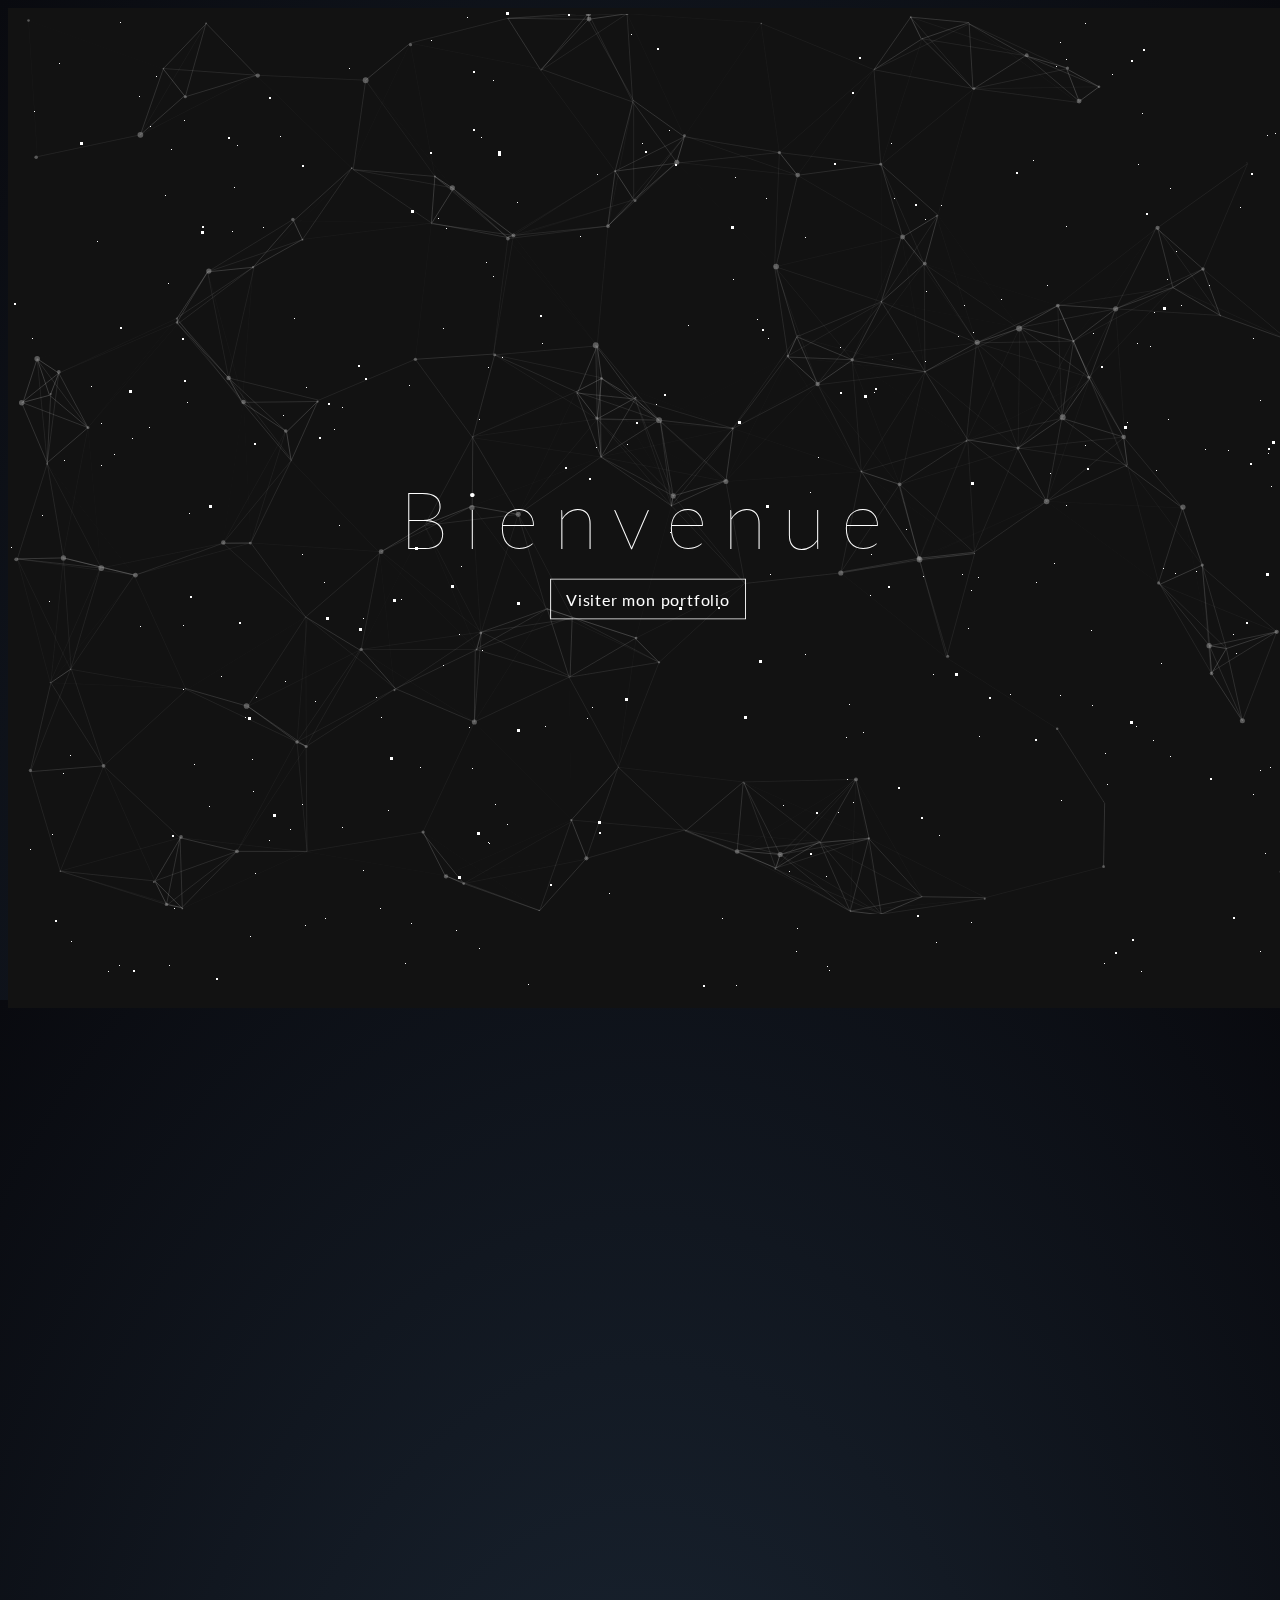
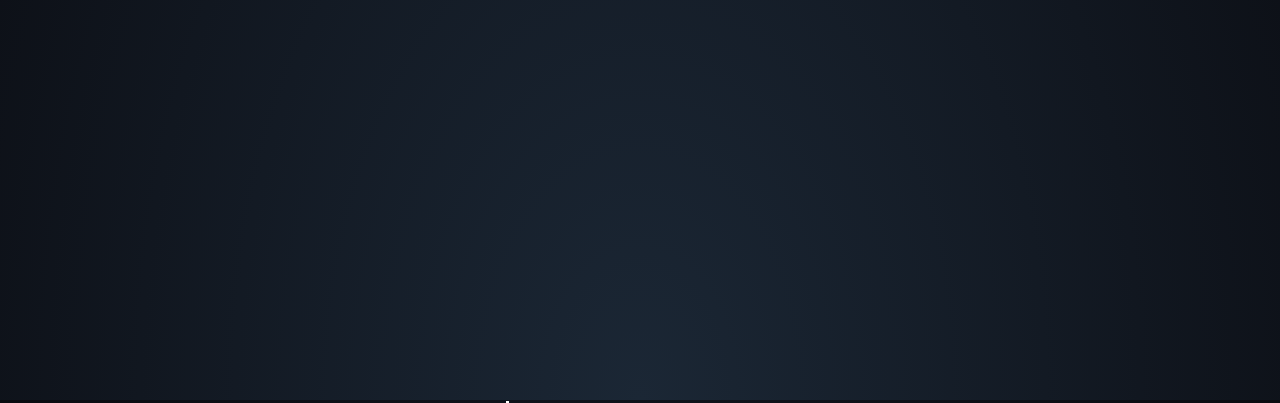
<file: portfolio/index.html>
<!DOCTYPE html>
<html lang="en" >
<head>
  <meta charset="UTF-8">
  <link rel="icon" href="logosite.ico">
  <title>Redirect </title>
<link rel="stylesheet" href="style.css">
<script src="./scripts/jquery.min.js" ></script>
<script src="./scripts/particles.min.js" ></script>
<script src="./scripts/jquery.parallax.js" defer></script>
<script src="./scripts/script.js" defer></script>
</head>
<body>
  


<!-- Starbackground -->
<div id='stars'></div>
<div id='stars2'></div>
<div id='stars3'></div>

<!-- parallax text/java -->
<div id="parallax">
  <div class="layer" data-depth="0.6">
  
<!-- text -->
    <div class="some-space">
      <h1>Bienvenue</h1>
    </div>
  
  </div>
  <div class="layer" data-depth="0.4">
    <div id="particles-js"></div>
  </div>

<!-- Button -->
  <div class="layer" data-depth="0.3">
    <div class="some-more-space1"><a href="portfolio/portfolio.html" target="blank">Visiter mon portfolio</a></div>
  </div>
</div>

</body>
</html>
</file>
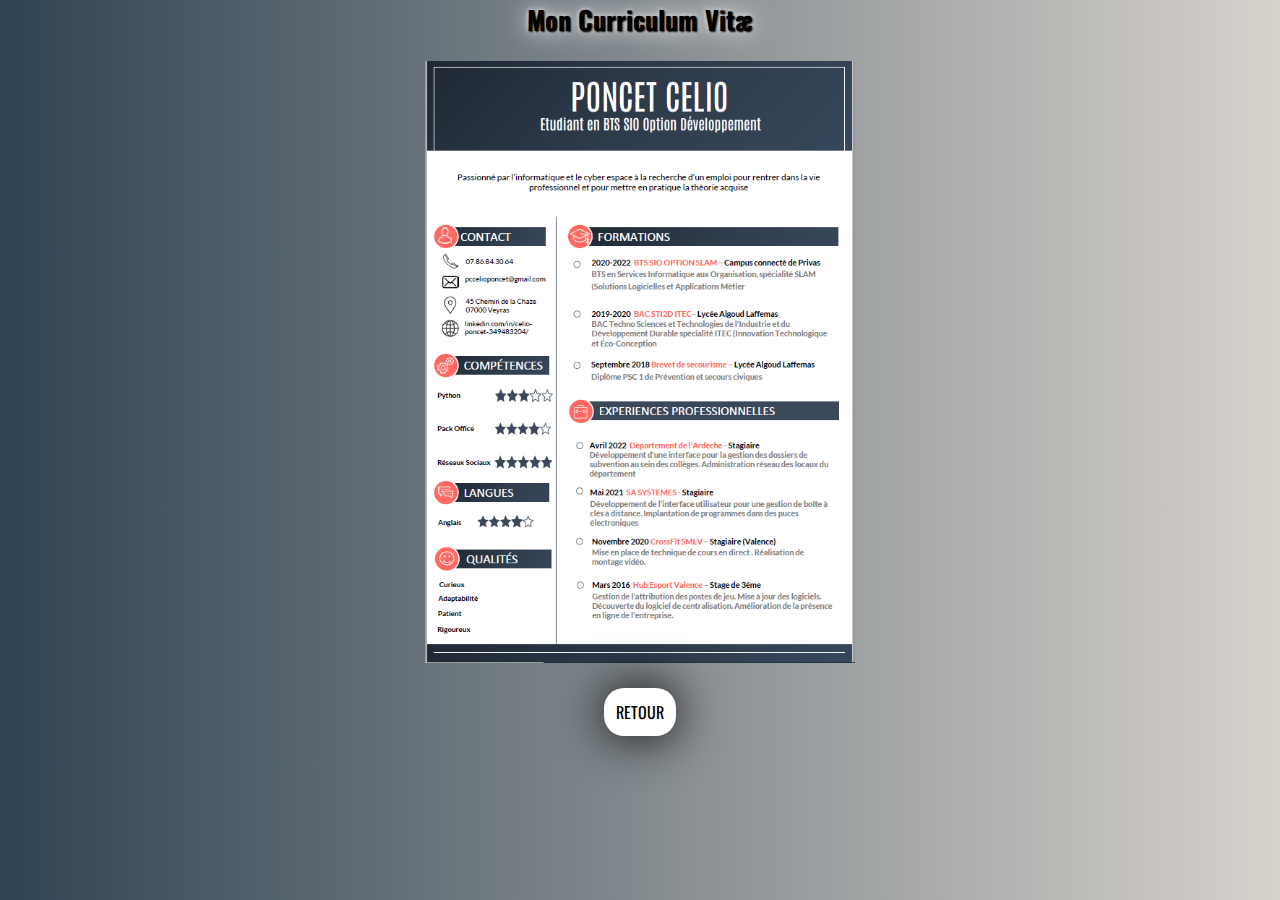
<file: portfolio/portfolio/cvcelio.html>
<html lang="fr">
	<head>
		<meta charset="UTF-8" />
		<meta http-equiv="X-UA-Compatible" content="IE=edge" />
		<meta name="viewport" content="width=device-width, initial-scale=1.0" />
		<link rel="stylesheet" href="pagebis.css" />
		<link rel="icon" href="logosite.ico">
		<title>
			CV Celio Poncet
		</title>
	</head>
    <body>
    <h2>Mon Curriculum Vitæ</h2>
    
    <img src="cvcelio.png" alt="cvcelio">
    
<div class="placementbutton">
	<button><a href="portfolio.html"> RETOUR</a></button>
</div>
	



</body>





</html>
</file>
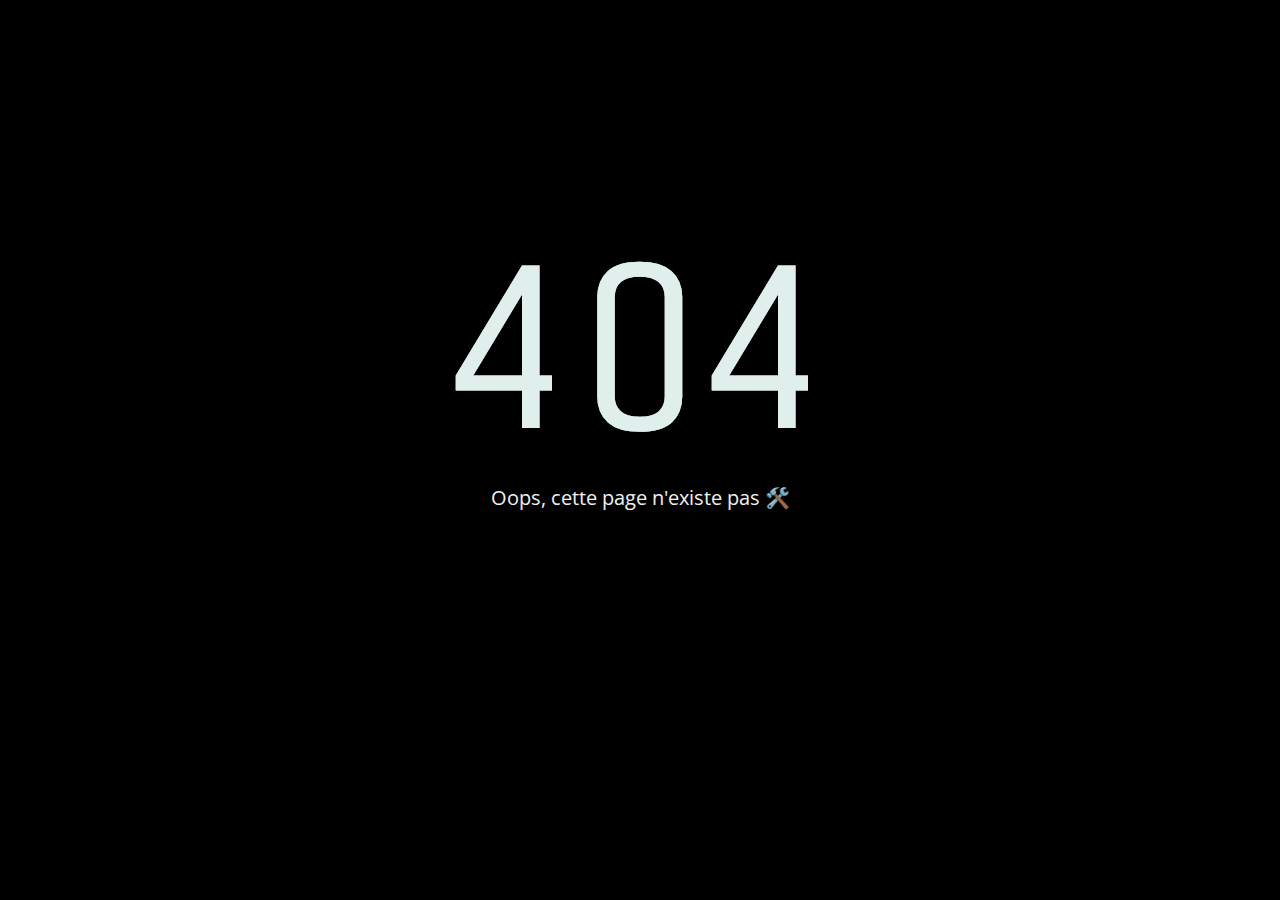
<file: portfolio/portfolio/error404.html>
<!DOCTYPE html>
<html lang="en">
<head>
    <meta charset="UTF-8">
    <meta http-equiv="X-UA-Compatible" content="IE=edge">
    <meta name="viewport" content="width=device-width, initial-scale=1.0">
    <title>Document</title>
    <link rel="stylesheet" href="error404style.css">
    <link rel="preconnect" href="https://fonts.googleapis.com">
    <link rel="preconnect" href="https://fonts.gstatic.com" crossorigin>
    <link href="https://fonts.googleapis.com/css2?family=Open+Sans:wght@300;400;500;600;700;800&family=Unica+One&display=swap" rel="stylesheet">
    <link rel="icon" href="images/logosite.ico">
</head>
<body>

<div class="info">
    <div class="glitch-bloc">
        <p class="invisible-text">404</p>
        <p class="glitchedAnim">404</p>
        <p class="glitchedAnim">404</p>
        <p class="glitchedAnim">404</p>
    </div>
    <p class="txt-info">Oops, cette page n'existe pas 🛠️</p>
</div>


</body>
</html>
</file>
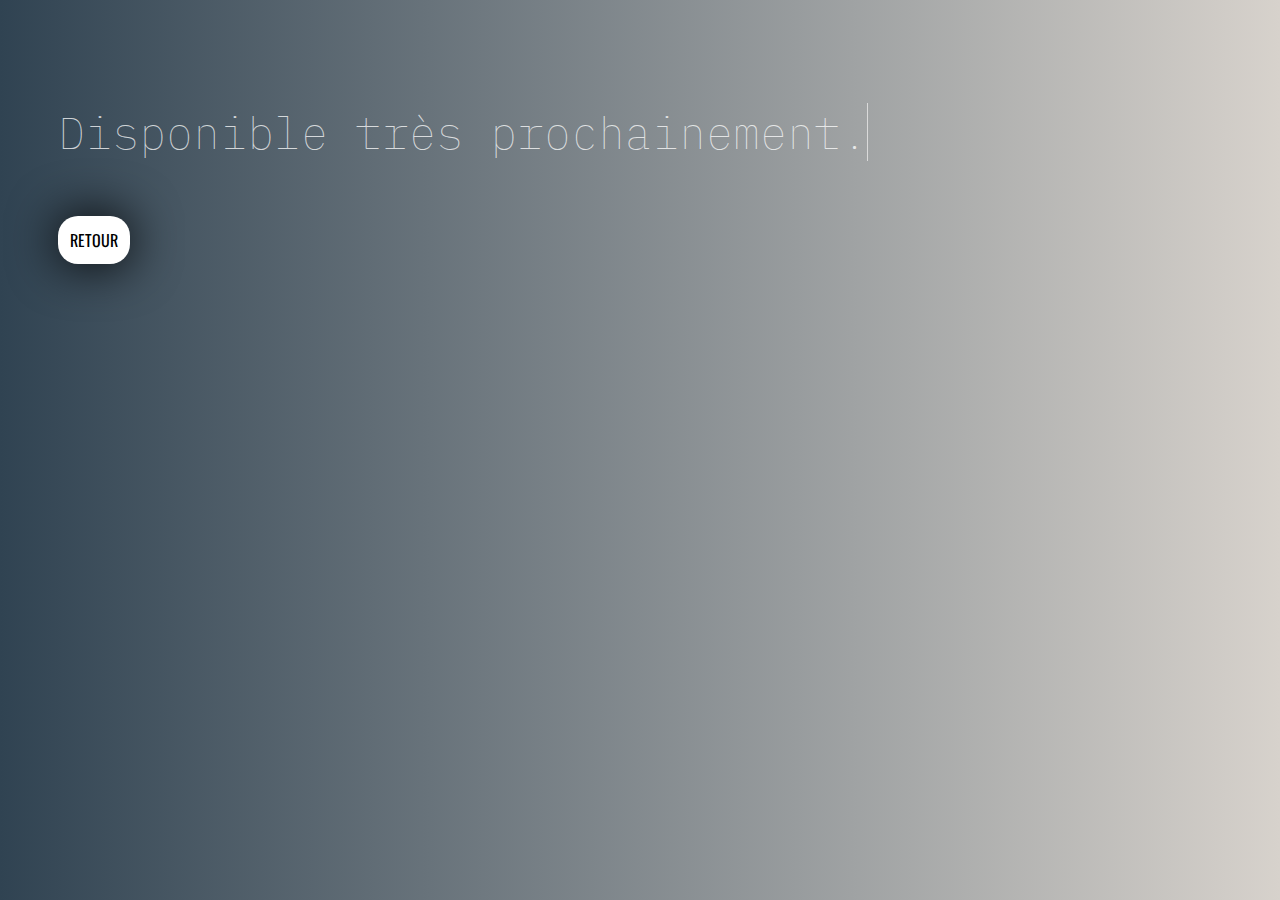
<file: portfolio/portfolio/mesprojets.html>
<!DOCTYPE html>
<html lang="en">

<head>
    <meta charset="UTF-8">
    <meta http-equiv="X-UA-Compatible" content="IE=edge">
    <meta name="viewport" content="width=device-width, initial-scale=1.0">
    <title>Mes projets</title>
    <link rel="stylesheet" href="maintenance.css">
    <link rel="icon" href="logosite.ico">
    <link rel="preconnect" href="https://fonts.googleapis.com">
    <link rel="preconnect" href="https://fonts.gstatic.com" crossorigin>
    <link href="https://fonts.googleapis.com/css2?family=IBM+Plex+Mono:wght@100;200;300;400;500;600;700&display=swap"
    rel="stylesheet">
    <link rel="icon" href="images/logosite.ico">


    
</head>
<body>
    <div class="typewriter-container">
        <div class="typewriter">
            <p>Disponible très prochainement.</p>
        </div>
    </div>
    <div class="placementbutton">
        <button><a href="portfolio.html"> RETOUR</a></button>
    </div>


  
</body>
</html>
</file>
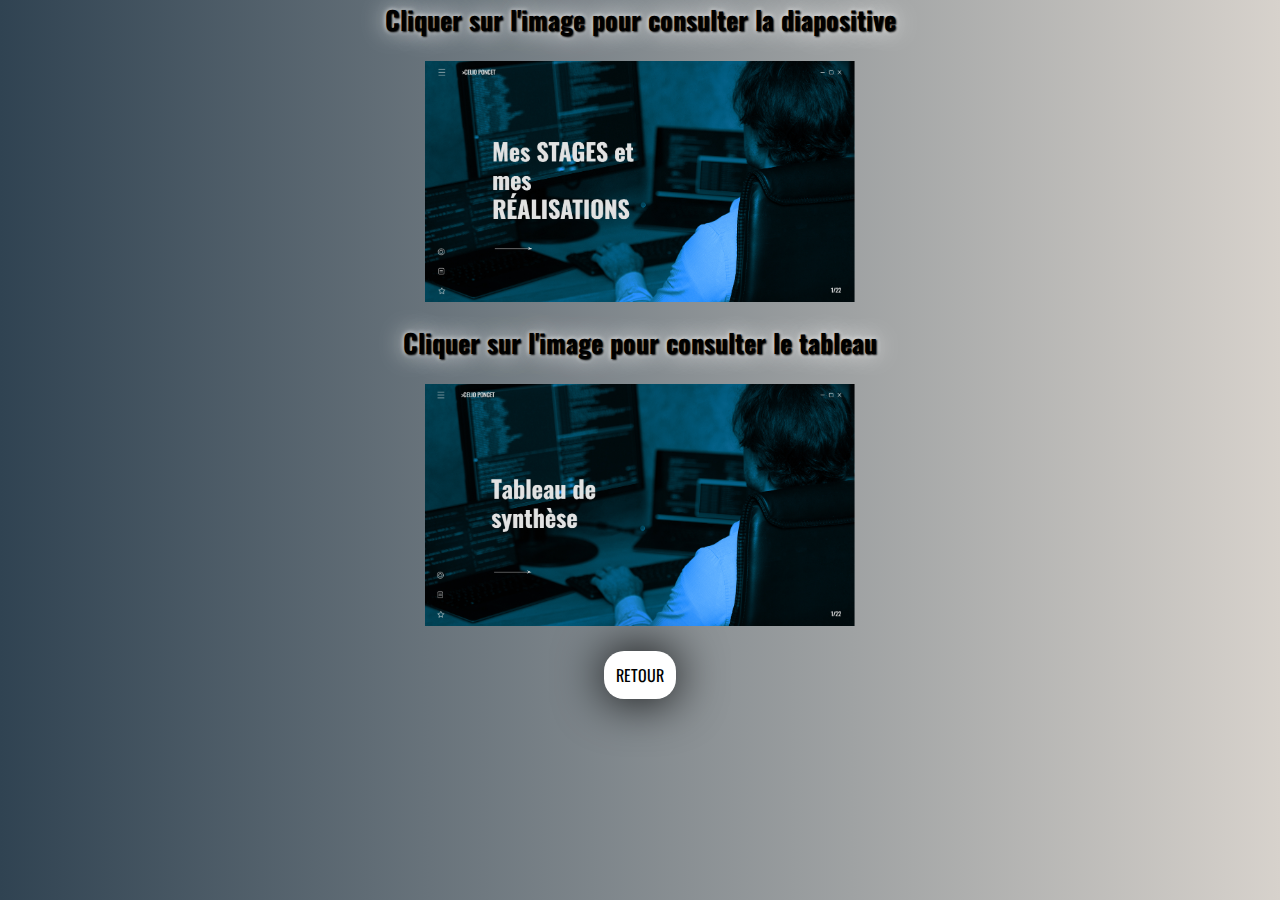
<file: portfolio/portfolio/messtages.html>
<!-- 
    -->



    <html lang="fr">
        <head>
            <meta charset="UTF-8" />
            <meta http-equiv="X-UA-Compatible" content="IE=edge" />
            <meta name="viewport" content="width=device-width, initial-scale=1.0" />
            <link rel="stylesheet" href="pagebis.css" />
            <link rel="icon" href="logosite.ico">
            <title>
                Mes Stages et ses réalisations
            </title>
        </head>
        <body>
            <h2>Cliquer sur l'image pour consulter la diapositive</h2>
    
            <a href="https://docs.google.com/presentation/d/e/2PACX-1vRqXTDxO19FpbnktqOYfVsNexP4b-MHNQUYw69CVQG-ptMad5lkBydO6M0hXfQmH1qSmMkibeWQg44R/pub?start=false&loop=false&delayms=60000">
                <img src="images/stagespic.png" alt="diapostages">
            </a>
    
            <h2>Cliquer sur l'image pour consulter le tableau</h2>
            
            <a href="https://docs.google.com/spreadsheets/d/e/2PACX-1vQNFr7zapWQrpWfgpAGJNDBTTyJydnsA92tv4xIrb_Umod_ha4LzHa-Jsc_6xo-rfWHqA9ka4gtRFrj/pubhtml" >
                <img src="images/tableaupic.png" alt="diapostages">
            </a>
    
            
        
        
        
    <div class="placementbutton">
        <button><a href="portfolio.html"> RETOUR</a></button>
    </div>	
    </body>
    </html>
</file>
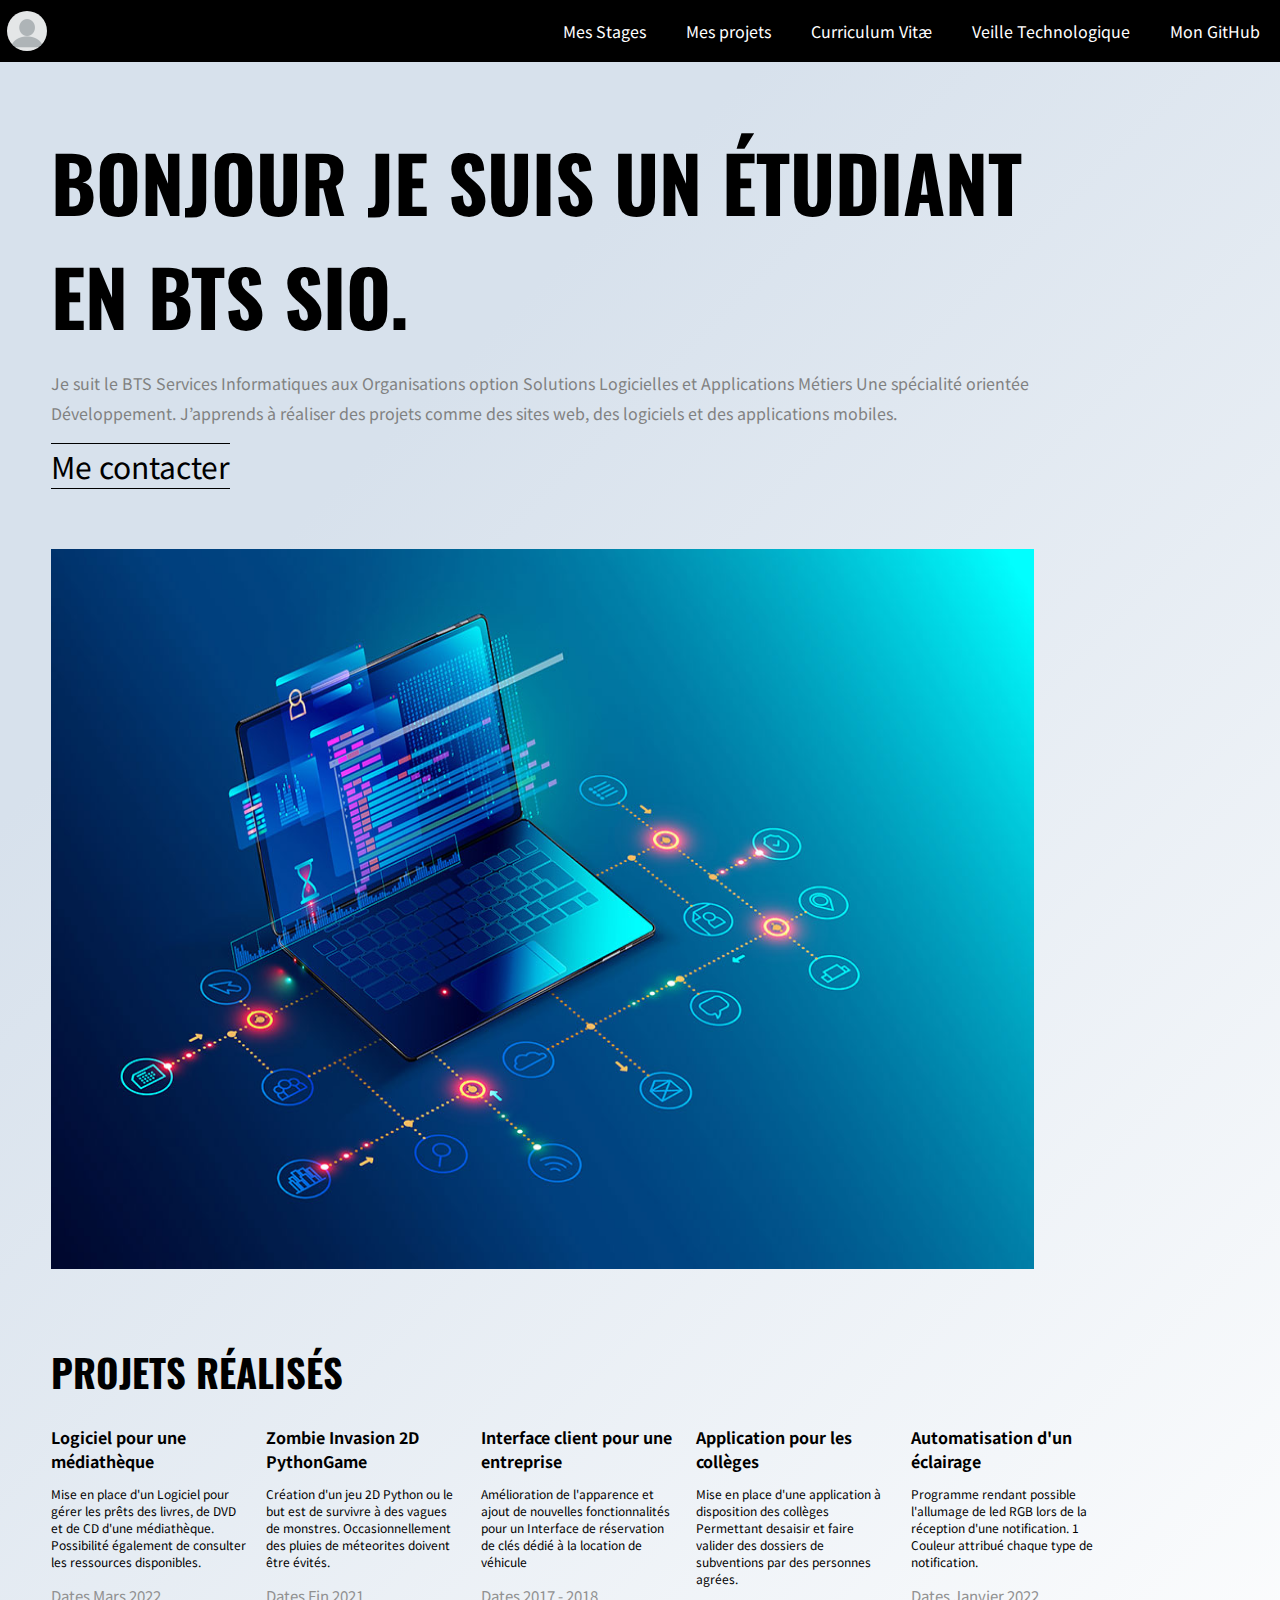
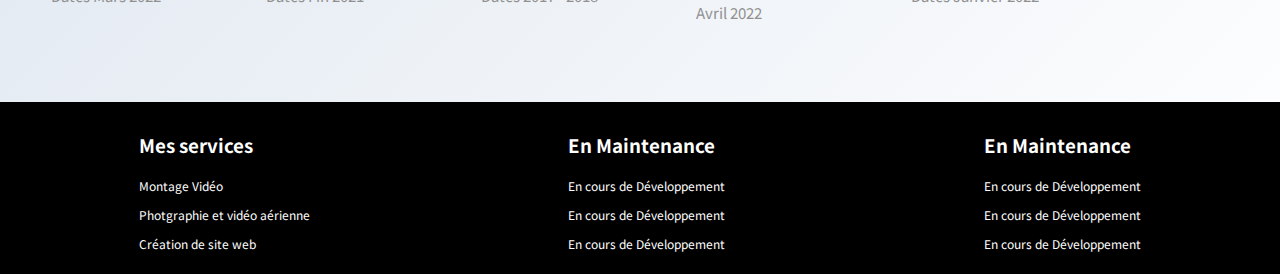
<file: portfolio/portfolio/portfolio.html>
<html lang="fr">
	<head>
		<meta charset="UTF-8" />
		<meta http-equiv="X-UA-Compatible" content="IE=edge" />
		<meta name="viewport" content="width=device-width, initial-scale=1.0" />
		<link rel="stylesheet" href="affichage.css" />
		<link rel="icon" href="logosite.ico">
		<title>
			Portfolio Celio Poncet
		</title>
	</head>
	<body>
		<nav>
			<div class="profile">
				<img src="profile.jpg" alt="profile photo" />
				<h1>Celio Poncet</h1>
			</div>
			<ul>
				<li><a class="lien" href=messtages.html> Mes Stages</a></li>
				<li><a class="lien" href=mesprojets.html>Mes projets</a></li>
				<li><a class="lien" href="cvcelio.html"> Curriculum Vitæ</a></li>
				<li><a class="lien" href="veille.html">Veille Technologique</a></li>
				<li><a class="lien" href="https://github.com/cponcet07" target="blank">Mon GitHub</a></li>
			</ul>
		</nav>

		<section class="page-content">
			<header>
				<h1>Bonjour je suis un étudiant en BTS SIO.</h1>
				<p>
					Je suit le BTS Services Informatiques aux Organisations option Solutions Logicielles et Applications Métiers
                    Une spécialité orientée Développement. J’apprends à réaliser des projets comme des sites web, 
					des logiciels et des applications mobiles.

				</p>
				<a class="mesbtn" href="formulaire/formulaire.html" target="blank"> Me contacter</a>
			</header>

			<section class="presentation-image">
				<img src="image_presentation.jpg" alt="AI image" />
			</section>

			<section class="projects-section">
				<h1>Projets réalisés</h1>
				<div class="projects">
					<div class="project">
						<h4>Logiciel pour une médiathèque</h4>
						<p class="description">
							Mise en place d'un Logiciel pour gérer les prêts des livres,
							de DVD et de CD d'une médiathèque.  Possibilité également de consulter
							les ressources disponibles.
						</p>
						<p class="dates">Dates Mars 2022</p>
					</div>
					<div class="project">
						<h4>Zombie Invasion 2D PythonGame</h4>
						<p class="description">
							Création d'un jeu 2D Python ou le but est de survivre à des
							vagues de monstres. Occasionnellement des pluies de méteorites doivent être évités.
						</p>
						<p class="dates">Dates Fin 2021</p>
					</div>
					<div class="project">
						<h4>Interface client pour une entreprise</h4>
						<p class="description">
							Amélioration de l'apparence et ajout de  nouvelles fonctionnalités
							pour un Interface de réservation
							de clés dédié à la location de véhicule 
						</p>
						<p class="dates">Dates 2017 - 2018</p>
					</div>
					<div class="project">
						<h4>Application pour les collèges</h4>
						<p class="description">
							Mise en place d'une application à disposition des collèges
							Permettant desaisir et faire valider des dossiers de subventions
							par des personnes agrées.
						</p>
						<p class="dates">Avril 2022 </p>
					</div>
					<div class="project">
						<h4>Automatisation d'un éclairage</h4>
						<p class="description">
							Programme rendant possible l'allumage de led RGB
							lors de la réception d'une notification.
							1 Couleur attribué chaque type de notification.
						</p>
						<p class="dates">Dates Janvier 2022</p>
					</div>
				</div>
			</section>
		</section>

		<footer>
			<div class="colonne">
				<h3>Mes services</h3>
				<p><a class="lien" href=error404.html>Montage Vidéo</a></p>
				<p><a class="lien" href=error404.html>Photgraphie et vidéo aérienne</a></p>
				<p><a class="lien" href=error404.html>Création de site web</a></p>
			</div>
			<div class="colonne">
				<h3>En Maintenance</h3>
				<p><a class="lien" href=error404.html>En cours de Développement</a></p>
				<p><a class="lien" href=/error404.html>En cours de Développement</a></p>
				<p><a class="lien" href=error404.html>En cours de Développement</a></p>

			</div>
			<div class="colonne">
				<h3>En Maintenance</h3>
				<p><a class="lien" href=error404.html>En cours de Développement</a></p>
				<p><a class="lien" href=error404.html>En cours de Développement</a></p>
				<p><a class="lien" href=error404.html>En cours de Développement</a></p>
			</div>
		</footer>
	</body>
</file>
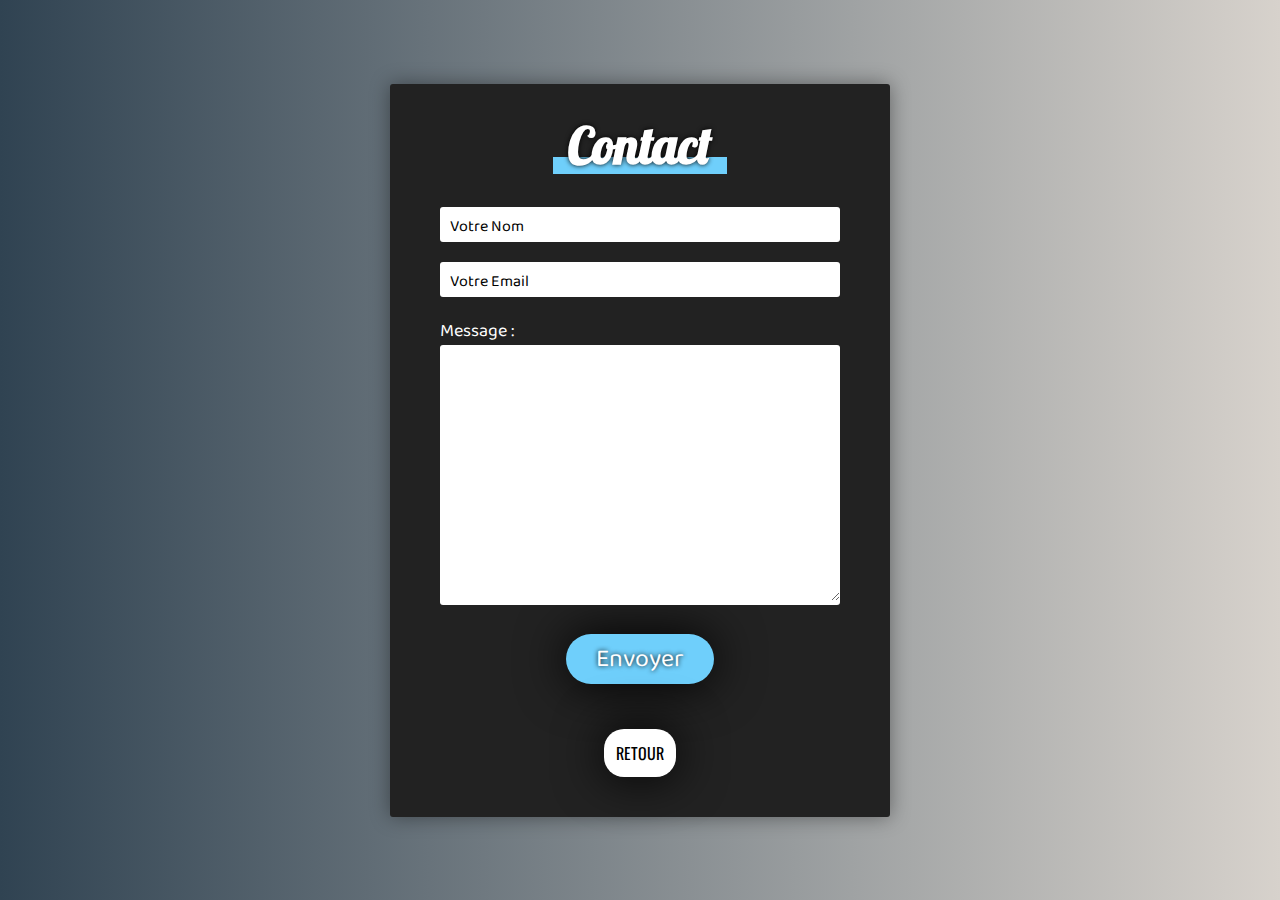
<file: portfolio/portfolio/formulaire/formulaire.html>
<!DOCTYPE html>
<html lang="en">

<head>
    <meta charset="UTF-8">
    <meta name="viewport" content="width=device-width, initial-scale=1.0">
    <link href="https://fonts.googleapis.com/css?family=Baloo+2|Lobster&display=swap" rel="stylesheet">
    <link rel="stylesheet" href="formulairestyle.css">
    <link rel="icon" href="logosite.ico">
    <title>Formulaire de Contact</title>
</head>

<body>
    <div class="container">
        <h1 class="title title-1">Contact</h1>

        <form class="form" action="https://formsubmit.co/pccelioponcet@gmail.com" method="POST">
            
            
            <div class="form__group">
                <input type="text" class="form__input" id="nom" placeholder="Votre Nom" required>
                <label for="nom" class="form__label">Votre Nom</label>
            </div>
            
            
    
            
            
            
            <div class="form__group">
                <input type="email" class="form__input" id="email" placeholder="Votre Email" required>
                <label for="email" class="form__label">Votre Email</label>
            </div>
           
           
        
           
           
            <div class="form__message">
                <label for="message" class="form__message-label">
                    Message  :
                </label>
                <textarea name="" id="message" cols="30" rows="10" class="form__input message__input" required></textarea>
            </div>

            
            
            
            
            
            
            
            
            
            
            
            
            
            <div class="submit">
                <button type="submit" class="submitBtn">Envoyer </button>
            </div>
            
        </form>
            <div class="placementbutton">
            <button><a href="../portfolio.html"> RETOUR</a></button>
            </div>
    </div>
</div>              
</body>

</html>
</file>
<file: portfolio/style.css>
@import url(https://fonts.googleapis.com/css?family=Lato:400,300,100);

body {
  font-family: "Lato";
  background: #121212;
  overflow: hidden;
  height: 100%;
  width: 100%;
  -webkit-font-smoothing: antialiased;
  -webkit-user-select: none;
     -moz-user-select: none;
      -ms-user-select: none;
          user-select: none;
}

#particles-js, #parallax, .layer, .some-space, .some-more-space1 {
  height: 100%;
  position: absolute;
  width: 100%;
}

#particles-js {
  opacity: 0.6;
}

h1 {
  color: white;
    text-align: center;
  font-size: 5em;
  font-weight: 100;
  letter-spacing: 0.2em;
  position: absolute;
  top: 50%;
  left: 50%;
  -webkit-transform: translate3d(-50%, -50%, 0);
          transform: translate3d(-50%, -50%, 0);
}

a {
  color: white;
  border: 1px solid white;
  display: table;
  position: absolute;
  top: 65%;
  left:50%;
  letter-spacing: 0.05em;
  -webkit-transform: translate3d(-50%, -50%, 0);
          transform: translate3d(-50%, -50%, 0);
  text-decoration: none;
  transition: all 200ms ease;
  padding: 10px 15px;
}

a:hover {
  background: white;
  color: black;
}

.some-space {
  animation: rotate 18s 0.5s infinite linear reverse;
}

.some-more-space1 {
  -webkit-animation: rotate 15s 0.1s infinite linear;
          animation: rotate 15s 0.1s infinite linear;
}

@-webkit-keyframes rotate {
  0% {
    -webkit-transform: rotateZ(0deg) translate3d(0, 1.5%, 0) rotateZ(0deg);
            transform: rotateZ(0deg) translate3d(0, 1.5%, 0) rotateZ(0deg);
  }
  100% {
    -webkit-transform: rotateZ(360deg) translate3d(0, 1.5%, 0) rotateZ(-360deg);
            transform: rotateZ(360deg) translate3d(0, 1.5%, 0) rotateZ(-360deg);
  }
}

@keyframes rotate {
  0% {
    -webkit-transform: rotateZ(0deg) translate3d(0, 1.5%, 0) rotateZ(0deg);
            transform: rotateZ(0deg) translate3d(0, 1.5%, 0) rotateZ(0deg);
  }
  100% {
    -webkit-transform: rotateZ(360deg) translate3d(0, 1.5%, 0) rotateZ(-360deg);
            transform: rotateZ(360deg) translate3d(0, 1.5%, 0) rotateZ(-360deg);
  }
}

html {
  height: 1000px;
  background: radial-gradient(ellipse at bottom, #1b2735 0%, #090a0f 100%);
  overflow: hidden;
}

#stars {
  width: 1px;
  height: 1px;
  background: transparent;
  box-shadow: 834px 1610px #FFF , 1574px 807px #FFF , 1462px 75px #FFF , 1466px 1743px #FFF , 1994px 122px #FFF , 395px 1428px #FFF , 150px 1729px #FFF , 648px 396px #FFF , 1096px 955px #FFF , 451px 1534px #FFF , 312px 1682px #FFF , 459px 1274px #FFF , 132px 618px #FFF , 1562px 1034px #FFF , 726px 1887px #FFF , 201px 798px #FFF , 471px 411px #FFF , 1521px 259px #FFF , 1590px 1911px #FFF , 727px 169px #FFF , 307px 693px #FFF , 1168px 243px #FFF , 589px 166px #FFF , 62px 747px #FFF , 995px 1783px #FFF , 1489px 1599px #FFF , 1885px 469px #FFF , 1816px 1605px #FFF , 1836px 386px #FFF , 1685px 58px #FFF , 227px 1636px #FFF , 376px 1201px #FFF , 1279px 1798px #FFF , 1955px 1013px #FFF , 1702px 1701px #FFF , 1197px 441px #FFF , 1807px 898px #FFF , 640px 1826px #FFF , 1438px 687px #FFF , 245px 783px #FFF , 392px 1070px #FFF , 1814px 1014px #FFF , 1765px 1175px #FFF , 485px 1043px #FFF , 1592px 944px #FFF , 1990px 1971px #FFF , 1129px 1227px #FFF , 1972px 222px #FFF , 1290px 1803px #FFF , 1395px 1674px #FFF , 1565px 269px #FFF , 1689px 532px #FFF , 737px 1825px #FFF , 1438px 1372px #FFF , 1968px 872px #FFF , 1085px 325px #FFF , 649px 1482px #FFF , 1585px 1845px #FFF , 1489px 389px #FFF , 1099px 1392px #FFF , 1226px 1536px #FFF , 1630px 96px #FFF , 662px 524px #FFF , 781px 1837px #FFF , 1603px 613px #FFF , 810px 449px #FFF , 909px 1259px #FFF , 261px 1737px #FFF , 1629px 177px #FFF , 1928px 1183px #FFF , 1025px 152px #FFF , 481px 835px #FFF , 1517px 1840px #FFF , 661px 122px #FFF , 1077px 15px #FFF , 1919px 662px #FFF , 1577px 457px #FFF , 29px 1024px #FFF , 242px 928px #FFF , 1204px 1641px #FFF , 296px 1787px #FFF , 52px 1532px #FFF , 142px 118px #FFF , 34px 507px #FFF , 461px 719px #FFF , 922px 1808px #FFF , 26px 103px #FFF , 494px 349px #FFF , 1046px 555px #FFF , 992px 1063px #FFF , 1754px 671px #FFF , 240px 1118px #FFF , 1148px 462px #FFF , 1167px 565px #FFF , 1742px 1640px #FFF , 41px 593px #FFF , 106px 446px #FFF , 1133px 963px #FFF , 634px 135px #FFF , 1245px 786px #FFF , 1456px 1657px #FFF , 1547px 1817px #FFF , 1292px 1598px #FFF , 1608px 1544px #FFF , 1980px 538px #FFF , 680px 317px #FFF , 1150px 1440px #FFF , 1351px 628px #FFF , 1018px 1217px #FFF , 847px 1882px #FFF , 300px 1409px #FFF , 1047px 1401px #FFF , 1474px 644px #FFF , 509px 194px #FFF , 1084px 697px #FFF , 547px 1717px #FFF , 1156px 1834px #FFF , 1573px 232px #FFF , 294px 1846px #FFF , 1979px 73px #FFF , 412px 759px #FFF , 1910px 936px #FFF , 717px 1134px #FFF , 1345px 1452px #FFF , 781px 863px #FFF , 1121px 1106px #FFF , 1994px 1118px #FFF , 1988px 148px #FFF , 886px 190px #FFF , 652px 1265px #FFF , 1952px 199px #FFF , 1965px 1032px #FFF , 1660px 1297px #FFF , 1885px 1516px #FFF , 1128px 718px #FFF , 1858px 264px #FFF , 652px 1782px #FFF , 435px 320px #FFF , 1678px 808px #FFF , 950px 328px #FFF , 572px 228px #FFF , 462px 1985px #FFF , 971px 728px #FFF , 317px 910px #FFF , 1565px 194px #FFF , 1888px 833px #FFF , 1474px 1791px #FFF , 532px 1493px #FFF , 1398px 385px #FFF , 1155px 560px #FFF , 1436px 1419px #FFF , 429px 1130px #FFF , 1129px 1853px #FFF , 538px 1149px #FFF , 294px 796px #FFF , 472px 1354px #FFF , 1747px 1532px #FFF , 1485px 1713px #FFF , 600px 1902px #FFF , 1910px 1893px #FFF , 1568px 1719px #FFF , 1467px 698px #FFF , 1750px 1634px #FFF , 439px 1103px #FFF , 993px 291px #FFF , 1960px 1307px #FFF , 1010px 1269px #FFF , 960px 620px #FFF , 519px 1507px #FFF , 334px 399px #FFF , 1712px 1055px #FFF , 954px 566px #FFF , 736px 1330px #FFF , 1052px 34px #FFF , 1624px 1790px #FFF , 329px 1296px #FFF , 1097px 745px #FFF , 685px 1499px #FFF , 1701px 917px #FFF , 464px 760px #FFF , 1250px 1737px #FFF , 1750px 1402px #FFF , 638px 1480px #FFF , 418px 1228px #FFF , 1263px 478px #FFF , 454px 1969px #FFF , 1173px 297px #FFF , 67px 1963px #FFF , 485px 72px #FFF , 952px 1951px #FFF , 963px 914px #FFF , 1955px 757px #FFF , 1063px 1454px #FFF , 1201px 277px #FFF , 1781px 234px #FFF , 847px 1540px #FFF , 474px 642px #FFF , 597px 1468px #FFF , 1388px 1392px #FFF , 1232px 199px #FFF , 1873px 1864px #FFF , 838px 729px #FFF , 1220px 442px #FFF , 621px 1469px #FFF , 438px 220px #FFF , 1649px 1911px #FFF , 1039px 277px #FFF , 1785px 702px #FFF , 397px 955px #FFF , 1829px 612px #FFF , 1538px 963px #FFF , 471px 940px #FFF , 1077px 437px #FFF , 282px 821px #FFF , 124px 430px #FFF , 449px 1328px #FFF , 134px 1370px #FFF , 131px 88px #FFF , 1949px 1273px #FFF , 725px 271px #FFF , 1930px 1437px #FFF , 459px 9px #FFF , 1953px 1616px #FFF , 1257px 845px #FFF , 368px 689px #FFF , 1153px 655px #FFF , 1667px 1943px #FFF , 1798px 8px #FFF , 790px 1902px #FFF , 1322px 654px #FFF , 1455px 1881px #FFF , 596px 1003px #FFF , 1253px 1777px #FFF , 982px 1208px #FFF , 1700px 783px #FFF , 1804px 549px #FFF , 1824px 814px #FFF , 1162px 180px #FFF , 1297px 940px #FFF , 1028px 574px #FFF , 1423px 433px #FFF , 1961px 1674px #FFF , 802px 484px #FFF , 1299px 517px #FFF , 372px 900px #FFF , 1730px 664px #FFF , 1048px 58px #FFF , 1234px 1475px #FFF , 1610px 255px #FFF , 316px 574px #FFF , 1267px 125px #FFF , 862px 587px #FFF , 1582px 1587px #FFF , 810px 1743px #FFF , 516px 1091px #FFF , 373px 709px #FFF , 248px 689px #FFF , 871px 1467px #FFF , 1837px 1013px #FFF , 971px 1328px #FFF , 1778px 377px #FFF , 499px 816px #FFF , 728px 1006px #FFF , 1162px 748px #FFF , 99px 1649px #FFF , 423px 32px #FFF , 1894px 300px #FFF , 439px 1809px #FFF , 166px 900px #FFF , 374px 1731px #FFF , 1104px 66px #FFF , 962px 1491px #FFF , 1546px 1464px #FFF , 1556px 1720px #FFF , 1875px 470px #FFF , 331px 517px #FFF , 157px 187px #FFF , 326px 421px #FFF , 1129px 335px #FFF , 304px 1878px #FFF , 198px 1611px #FFF , 983px 1098px #FFF , 1482px 1860px #FFF , 1123px 1114px #FFF , 2px 1395px #FFF , 1480px 275px #FFF , 1794px 1635px #FFF , 375px 1777px #FFF , 1245px 330px #FFF , 1738px 960px #FFF , 1228px 645px #FFF , 480px 834px #FFF , 111px 957px #FFF , 31px 1617px #FFF , 703px 1492px #FFF , 277px 673px #FFF , 839px 771px #FFF , 1146px 304px #FFF , 1039px 1662px #FFF , 1088px 1297px #FFF , 1985px 1540px #FFF , 1517px 1951px #FFF , 1200px 1829px #FFF , 242px 1548px #FFF , 428px 1680px #FFF , 176px 112px #FFF , 186px 756px #FFF , 775px 797px #FFF , 1379px 303px #FFF , 1883px 733px #FFF , 335px 1753px #FFF , 262px 1047px #FFF , 5px 1482px #FFF , 1130px 156px #FFF , 1366px 1195px #FFF , 41px 1399px #FFF , 1615px 1088px #FFF , 1950px 1282px #FFF , 1296px 315px #FFF , 884px 351px #FFF , 93px 457px #FFF , 898px 521px #FFF , 841px 696px #FFF , 636px 1067px #FFF , 448px 922px #FFF , 1370px 1716px #FFF , 1499px 804px #FFF , 294px 546px #FFF , 1513px 82px #FFF , 1912px 623px #FFF , 74px 1843px #FFF , 970px 569px #FFF , 819px 958px #FFF , 430px 1450px #FFF , 261px 832px #FFF , 1603px 22px #FFF , 752px 1870px #FFF , 760px 330px #FFF , 938px 1539px #FFF , 1624px 222px #FFF , 1678px 551px #FFF , 673px 1876px #FFF , 1634px 565px #FFF , 1463px 922px #FFF , 1061px 1738px #FFF , 1003px 1756px #FFF , 1161px 1985px #FFF , 602px 1843px #FFF , 1285px 317px #FFF , 1593px 1796px #FFF , 965px 324px #FFF , 1065px 1005px #FFF , 1250px 1149px #FFF , 931px 827px #FFF , 451px 626px #FFF , 1897px 1092px #FFF , 1862px 1578px #FFF , 297px 917px #FFF , 1233px 1605px #FFF , 89px 233px #FFF , 1666px 1619px #FFF , 584px 699px #FFF , 955px 1288px #FFF , 326px 1420px #FFF , 147px 1734px #FFF , 1476px 1813px #FFF , 160px 275px #FFF , 303px 1790px #FFF , 1507px 1240px #FFF , 532px 1190px #FFF , 1861px 1556px #FFF , 328px 1672px #FFF , 1803px 284px #FFF , 1526px 1107px #FFF , 1188px 563px #FFF , 1895px 1876px #FFF , 1847px 807px #FFF , 1882px 1771px #FFF , 675px 1345px #FFF , 59px 1143px #FFF , 917px 353px #FFF , 1363px 425px #FFF , 1021px 1838px #FFF , 1571px 305px #FFF , 1559px 429px #FFF , 1470px 1531px #FFF , 1141px 1791px #FFF , 619px 1969px #FFF , 243px 1783px #FFF , 1243px 1147px #FFF , 504px 1412px #FFF , 936px 1006px #FFF , 1845px 1819px #FFF , 22px 841px #FFF , 161px 957px #FFF , 691px 1163px #FFF , 1529px 849px #FFF , 1719px 301px #FFF , 925px 666px #FFF , 430px 210px #FFF , 1044px 1922px #FFF , 797px 229px #FFF , 1509px 300px #FFF , 1662px 800px #FFF , 1449px 289px #FFF , 850px 1748px #FFF , 1932px 640px #FFF , 1864px 1647px #FFF , 237px 709px #FFF , 100px 963px #FFF , 334px 819px #FFF , 63px 933px #FFF , 812px 1699px #FFF , 1985px 1305px #FFF , 520px 976px #FFF , 1370px 1963px #FFF , 175px 617px #FFF , 1310px 1707px #FFF , 863px 546px #FFF , 1259px 127px #FFF , 1334px 1259px #FFF , 200px 1740px #FFF , 1408px 190px #FFF , 845px 794px #FFF , 1071px 1052px #FFF , 830px 804px #FFF , 1260px 445px #FFF , 494px 1174px #FFF , 1583px 261px #FFF , 697px 1159px #FFF , 1336px 1910px #FFF , 1630px 1501px #FFF , 1083px 622px #FFF , 1625px 1982px #FFF , 1675px 882px #FFF , 858px 1116px #FFF , 487px 796px #FFF , 1682px 898px #FFF , 818px 868px #FFF , 821px 962px #FFF , 1183px 1898px #FFF , 66px 1323px #FFF , 1225px 626px #FFF , 1939px 1196px #FFF , 499px 1101px #FFF , 1718px 883px #FFF , 1482px 1508px #FFF , 1750px 1342px #FFF , 567px 1446px #FFF , 588px 439px #FFF , 432px 1885px #FFF , 481px 1787px #FFF , 473px 129px #FFF , 279px 1890px #FFF , 163px 141px #FFF , 1320px 1696px #FFF , 559px 1253px #FFF , 1573px 852px #FFF , 1481px 893px #FFF , 1634px 325px #FFF , 1733px 598px #FFF , 1282px 855px #FFF , 355px 862px #FFF , 1252px 392px #FFF , 61px 1091px #FFF , 720px 1639px #FFF , 1259px 1020px #FFF , 954px 1572px #FFF , 1699px 1603px #FFF , 236px 1045px #FFF , 1839px 366px #FFF , 1781px 1535px #FFF , 1142px 338px #FFF , 1491px 1703px #FFF , 1155px 1197px #FFF , 453px 558px #FFF , 1485px 1134px #FFF , 832px 339px #FFF , 601px 885px #FFF , 459px 1091px #FFF , 1058px 497px #FFF , 537px 718px #FFF , 1134px 105px #FFF , 1164px 1123px #FFF , 303px 1484px #FFF , 1684px 1695px #FFF , 1756px 538px #FFF , 1383px 1879px #FFF , 797px 646px #FFF , 422px 1718px #FFF , 401px 377px #FFF , 1159px 271px #FFF , 1564px 1398px #FFF , 244px 751px #FFF , 1026px 1062px #FFF , 186px 1572px #FFF , 580px 1637px #FFF , 1145px 732px #FFF , 829px 1033px #FFF , 3px 539px #FFF , 1966px 635px #FFF , 1243px 1959px #FFF , 1358px 763px #FFF , 1262px 759px #FFF , 1642px 1625px #FFF , 213px 668px #FFF , 788px 943px #FFF , 179px 394px #FFF , 1621px 848px #FFF , 1436px 886px #FFF , 1459px 238px #FFF , 956px 297px #FFF , 458px 1116px #FFF , 239px 1493px #FFF , 663px 1641px #FFF , 1834px 1316px #FFF , 1760px 1089px #FFF , 1918px 1275px #FFF , 928px 934px #FFF , 235px 1734px #FFF , 963px 582px #FFF , 1813px 1733px #FFF , 1023px 1558px #FFF , 275px 407px #FFF , 181px 505px #FFF , 821px 1146px #FFF , 1798px 29px #FFF , 1042px 1742px #FFF , 1160px 411px #FFF , 51px 55px #FFF , 534px 335px #FFF , 1804px 126px #FFF , 1620px 889px #FFF , 758px 190px #FFF , 579px 710px #FFF , 1447px 97px #FFF , 1709px 635px #FFF , 141px 419px #FFF , 855px 724px #FFF , 24px 330px #FFF , 1658px 1459px #FFF , 1917px 1630px #FFF , 1622px 1676px #FFF , 1786px 1058px #FFF , 161px 1781px #FFF , 630px 1333px #FFF , 1453px 46px #FFF , 984px 1332px #FFF , 559px 1155px #FFF , 946px 1879px #FFF , 1002px 686px #FFF , 1285px 758px #FFF , 594px 1641px #FFF , 1919px 1357px #FFF , 422px 1957px #FFF , 1858px 913px #FFF , 1571px 190px #FFF , 1095px 1336px #FFF , 1058px 51px #FFF , 1627px 1872px #FFF , 54px 1634px #FFF , 1052px 687px #FFF , 1867px 291px #FFF , 1312px 1976px #FFF , 1505px 195px #FFF , 55px 765px #FFF , 806px 1430px #FFF , 286px 310px #FFF , 355px 610px #FFF , 1361px 397px #FFF , 604px 1407px #FFF , 1531px 544px #FFF , 82px 1416px #FFF , 1129px 1676px #FFF , 1216px 1525px #FFF , 247px 865px #FFF , 1446px 1513px #FFF , 229px 137px #FFF , 1119px 414px #FFF , 1423px 747px #FFF , 1240px 1916px #FFF , 1843px 1355px #FFF , 1122px 1285px #FFF , 480px 359px #FFF , 485px 268px #FFF , 1709px 1130px #FFF , 1631px 1020px #FFF , 142px 1488px #FFF , 863px 1219px #FFF , 1357px 217px #FFF , 1381px 759px #FFF , 915px 568px #FFF , 148px 68px #FFF , 175px 681px #FFF , 1252px 943px #FFF , 1608px 1305px #FFF , 1058px 218px #FFF , 933px 197px #FFF , 229px 1654px #FFF , 1576px 670px #FFF , 1992px 448px #FFF , 662px 1077px #FFF , 626px 1477px #FFF , 360px 1600px #FFF , 632px 1044px #FFF , 210px 1091px #FFF , 1793px 1599px #FFF , 224px 1872px #FFF , 1711px 1869px #FFF , 1632px 365px #FFF , 1567px 749px #FFF , 1599px 1738px #FFF , 393px 591px #FFF , 1807px 1812px #FFF , 1380px 302px #FFF , 949px 1481px #FFF , 1614px 1921px #FFF , 1069px 1893px #FFF , 918px 283px #FFF , 1252px 762px #FFF , 619px 436px #FFF , 1736px 1526px #FFF , 435px 657px #FFF , 83px 1862px #FFF , 1707px 279px #FFF , 728px 977px #FFF , 1558px 447px #FFF , 1965px 745px #FFF , 1114px 1659px #FFF , 83px 378px #FFF , 1203px 1485px #FFF , 152px 1902px #FFF , 623px 26px #FFF , 1662px 400px #FFF , 880px 1276px #FFF , 44px 826px #FFF , 789px 920px #FFF , 1326px 1046px #FFF , 939px 1340px #FFF , 1208px 1812px #FFF , 1706px 913px #FFF , 714px 910px #FFF , 1648px 66px #FFF , 1906px 1790px #FFF , 1441px 318px #FFF , 1803px 1498px #FFF , 712px 1619px #FFF , 1233px 1517px #FFF , 298px 379px #FFF , 341px 60px #FFF , 979px 1439px #FFF , 902px 1272px #FFF , 1053px 792px #FFF , 1396px 1930px #FFF , 396px 1246px #FFF , 1952px 873px #FFF , 93px 415px #FFF , 1099px 776px #FFF , 1575px 433px #FFF , 313px 1386px #FFF , 137px 1956px #FFF , 224px 223px #FFF , 1728px 1184px #FFF , 1598px 69px #FFF , 1905px 522px #FFF , 332px 1129px #FFF , 478px 254px #FFF , 754px 1739px #FFF , 762px 566px #FFF , 1022px 1504px #FFF , 749px 311px #FFF , 1452px 187px #FFF , 1736px 1674px #FFF , 492px 1677px #FFF , 1148px 1117px #FFF , 1881px 1359px #FFF , 1384px 1053px #FFF , 380px 802px #FFF , 883px 135px #FFF , 403px 915px #FFF , 879px 1487px #FFF , 255px 219px #FFF , 1392px 1200px #FFF , 226px 179px #FFF , 1748px 953px #FFF , 1887px 1222px #FFF , 56px 452px #FFF , 1568px 1826px #FFF , 1722px 1077px #FFF , 1042px 465px #FFF , 272px 128px #FFF , 917px 211px #FFF , 1197px 1819px #FFF , 1848px 742px #FFF , 866px 384px #FFF , 460px 1917px #FFF , 112px 14px #FFF , 1687px 1559px #FFF , 260px 1666px #FFF , 726px 1297px #FFF;
  animation: animStar 50s linear infinite;
}
#stars:after {
  content: " ";
  position: absolute;
  top: 2000px;
  width: 1px;
  height: 1px;
  background: transparent;
  box-shadow: 834px 1610px #FFF , 1574px 807px #FFF , 1462px 75px #FFF , 1466px 1743px #FFF , 1994px 122px #FFF , 395px 1428px #FFF , 150px 1729px #FFF , 648px 396px #FFF , 1096px 955px #FFF , 451px 1534px #FFF , 312px 1682px #FFF , 459px 1274px #FFF , 132px 618px #FFF , 1562px 1034px #FFF , 726px 1887px #FFF , 201px 798px #FFF , 471px 411px #FFF , 1521px 259px #FFF , 1590px 1911px #FFF , 727px 169px #FFF , 307px 693px #FFF , 1168px 243px #FFF , 589px 166px #FFF , 62px 747px #FFF , 995px 1783px #FFF , 1489px 1599px #FFF , 1885px 469px #FFF , 1816px 1605px #FFF , 1836px 386px #FFF , 1685px 58px #FFF , 227px 1636px #FFF , 376px 1201px #FFF , 1279px 1798px #FFF , 1955px 1013px #FFF , 1702px 1701px #FFF , 1197px 441px #FFF , 1807px 898px #FFF , 640px 1826px #FFF , 1438px 687px #FFF , 245px 783px #FFF , 392px 1070px #FFF , 1814px 1014px #FFF , 1765px 1175px #FFF , 485px 1043px #FFF , 1592px 944px #FFF , 1990px 1971px #FFF , 1129px 1227px #FFF , 1972px 222px #FFF , 1290px 1803px #FFF , 1395px 1674px #FFF , 1565px 269px #FFF , 1689px 532px #FFF , 737px 1825px #FFF , 1438px 1372px #FFF , 1968px 872px #FFF , 1085px 325px #FFF , 649px 1482px #FFF , 1585px 1845px #FFF , 1489px 389px #FFF , 1099px 1392px #FFF , 1226px 1536px #FFF , 1630px 96px #FFF , 662px 524px #FFF , 781px 1837px #FFF , 1603px 613px #FFF , 810px 449px #FFF , 909px 1259px #FFF , 261px 1737px #FFF , 1629px 177px #FFF , 1928px 1183px #FFF , 1025px 152px #FFF , 481px 835px #FFF , 1517px 1840px #FFF , 661px 122px #FFF , 1077px 15px #FFF , 1919px 662px #FFF , 1577px 457px #FFF , 29px 1024px #FFF , 242px 928px #FFF , 1204px 1641px #FFF , 296px 1787px #FFF , 52px 1532px #FFF , 142px 118px #FFF , 34px 507px #FFF , 461px 719px #FFF , 922px 1808px #FFF , 26px 103px #FFF , 494px 349px #FFF , 1046px 555px #FFF , 992px 1063px #FFF , 1754px 671px #FFF , 240px 1118px #FFF , 1148px 462px #FFF , 1167px 565px #FFF , 1742px 1640px #FFF , 41px 593px #FFF , 106px 446px #FFF , 1133px 963px #FFF , 634px 135px #FFF , 1245px 786px #FFF , 1456px 1657px #FFF , 1547px 1817px #FFF , 1292px 1598px #FFF , 1608px 1544px #FFF , 1980px 538px #FFF , 680px 317px #FFF , 1150px 1440px #FFF , 1351px 628px #FFF , 1018px 1217px #FFF , 847px 1882px #FFF , 300px 1409px #FFF , 1047px 1401px #FFF , 1474px 644px #FFF , 509px 194px #FFF , 1084px 697px #FFF , 547px 1717px #FFF , 1156px 1834px #FFF , 1573px 232px #FFF , 294px 1846px #FFF , 1979px 73px #FFF , 412px 759px #FFF , 1910px 936px #FFF , 717px 1134px #FFF , 1345px 1452px #FFF , 781px 863px #FFF , 1121px 1106px #FFF , 1994px 1118px #FFF , 1988px 148px #FFF , 886px 190px #FFF , 652px 1265px #FFF , 1952px 199px #FFF , 1965px 1032px #FFF , 1660px 1297px #FFF , 1885px 1516px #FFF , 1128px 718px #FFF , 1858px 264px #FFF , 652px 1782px #FFF , 435px 320px #FFF , 1678px 808px #FFF , 950px 328px #FFF , 572px 228px #FFF , 462px 1985px #FFF , 971px 728px #FFF , 317px 910px #FFF , 1565px 194px #FFF , 1888px 833px #FFF , 1474px 1791px #FFF , 532px 1493px #FFF , 1398px 385px #FFF , 1155px 560px #FFF , 1436px 1419px #FFF , 429px 1130px #FFF , 1129px 1853px #FFF , 538px 1149px #FFF , 294px 796px #FFF , 472px 1354px #FFF , 1747px 1532px #FFF , 1485px 1713px #FFF , 600px 1902px #FFF , 1910px 1893px #FFF , 1568px 1719px #FFF , 1467px 698px #FFF , 1750px 1634px #FFF , 439px 1103px #FFF , 993px 291px #FFF , 1960px 1307px #FFF , 1010px 1269px #FFF , 960px 620px #FFF , 519px 1507px #FFF , 334px 399px #FFF , 1712px 1055px #FFF , 954px 566px #FFF , 736px 1330px #FFF , 1052px 34px #FFF , 1624px 1790px #FFF , 329px 1296px #FFF , 1097px 745px #FFF , 685px 1499px #FFF , 1701px 917px #FFF , 464px 760px #FFF , 1250px 1737px #FFF , 1750px 1402px #FFF , 638px 1480px #FFF , 418px 1228px #FFF , 1263px 478px #FFF , 454px 1969px #FFF , 1173px 297px #FFF , 67px 1963px #FFF , 485px 72px #FFF , 952px 1951px #FFF , 963px 914px #FFF , 1955px 757px #FFF , 1063px 1454px #FFF , 1201px 277px #FFF , 1781px 234px #FFF , 847px 1540px #FFF , 474px 642px #FFF , 597px 1468px #FFF , 1388px 1392px #FFF , 1232px 199px #FFF , 1873px 1864px #FFF , 838px 729px #FFF , 1220px 442px #FFF , 621px 1469px #FFF , 438px 220px #FFF , 1649px 1911px #FFF , 1039px 277px #FFF , 1785px 702px #FFF , 397px 955px #FFF , 1829px 612px #FFF , 1538px 963px #FFF , 471px 940px #FFF , 1077px 437px #FFF , 282px 821px #FFF , 124px 430px #FFF , 449px 1328px #FFF , 134px 1370px #FFF , 131px 88px #FFF , 1949px 1273px #FFF , 725px 271px #FFF , 1930px 1437px #FFF , 459px 9px #FFF , 1953px 1616px #FFF , 1257px 845px #FFF , 368px 689px #FFF , 1153px 655px #FFF , 1667px 1943px #FFF , 1798px 8px #FFF , 790px 1902px #FFF , 1322px 654px #FFF , 1455px 1881px #FFF , 596px 1003px #FFF , 1253px 1777px #FFF , 982px 1208px #FFF , 1700px 783px #FFF , 1804px 549px #FFF , 1824px 814px #FFF , 1162px 180px #FFF , 1297px 940px #FFF , 1028px 574px #FFF , 1423px 433px #FFF , 1961px 1674px #FFF , 802px 484px #FFF , 1299px 517px #FFF , 372px 900px #FFF , 1730px 664px #FFF , 1048px 58px #FFF , 1234px 1475px #FFF , 1610px 255px #FFF , 316px 574px #FFF , 1267px 125px #FFF , 862px 587px #FFF , 1582px 1587px #FFF , 810px 1743px #FFF , 516px 1091px #FFF , 373px 709px #FFF , 248px 689px #FFF , 871px 1467px #FFF , 1837px 1013px #FFF , 971px 1328px #FFF , 1778px 377px #FFF , 499px 816px #FFF , 728px 1006px #FFF , 1162px 748px #FFF , 99px 1649px #FFF , 423px 32px #FFF , 1894px 300px #FFF , 439px 1809px #FFF , 166px 900px #FFF , 374px 1731px #FFF , 1104px 66px #FFF , 962px 1491px #FFF , 1546px 1464px #FFF , 1556px 1720px #FFF , 1875px 470px #FFF , 331px 517px #FFF , 157px 187px #FFF , 326px 421px #FFF , 1129px 335px #FFF , 304px 1878px #FFF , 198px 1611px #FFF , 983px 1098px #FFF , 1482px 1860px #FFF , 1123px 1114px #FFF , 2px 1395px #FFF , 1480px 275px #FFF , 1794px 1635px #FFF , 375px 1777px #FFF , 1245px 330px #FFF , 1738px 960px #FFF , 1228px 645px #FFF , 480px 834px #FFF , 111px 957px #FFF , 31px 1617px #FFF , 703px 1492px #FFF , 277px 673px #FFF , 839px 771px #FFF , 1146px 304px #FFF , 1039px 1662px #FFF , 1088px 1297px #FFF , 1985px 1540px #FFF , 1517px 1951px #FFF , 1200px 1829px #FFF , 242px 1548px #FFF , 428px 1680px #FFF , 176px 112px #FFF , 186px 756px #FFF , 775px 797px #FFF , 1379px 303px #FFF , 1883px 733px #FFF , 335px 1753px #FFF , 262px 1047px #FFF , 5px 1482px #FFF , 1130px 156px #FFF , 1366px 1195px #FFF , 41px 1399px #FFF , 1615px 1088px #FFF , 1950px 1282px #FFF , 1296px 315px #FFF , 884px 351px #FFF , 93px 457px #FFF , 898px 521px #FFF , 841px 696px #FFF , 636px 1067px #FFF , 448px 922px #FFF , 1370px 1716px #FFF , 1499px 804px #FFF , 294px 546px #FFF , 1513px 82px #FFF , 1912px 623px #FFF , 74px 1843px #FFF , 970px 569px #FFF , 819px 958px #FFF , 430px 1450px #FFF , 261px 832px #FFF , 1603px 22px #FFF , 752px 1870px #FFF , 760px 330px #FFF , 938px 1539px #FFF , 1624px 222px #FFF , 1678px 551px #FFF , 673px 1876px #FFF , 1634px 565px #FFF , 1463px 922px #FFF , 1061px 1738px #FFF , 1003px 1756px #FFF , 1161px 1985px #FFF , 602px 1843px #FFF , 1285px 317px #FFF , 1593px 1796px #FFF , 965px 324px #FFF , 1065px 1005px #FFF , 1250px 1149px #FFF , 931px 827px #FFF , 451px 626px #FFF , 1897px 1092px #FFF , 1862px 1578px #FFF , 297px 917px #FFF , 1233px 1605px #FFF , 89px 233px #FFF , 1666px 1619px #FFF , 584px 699px #FFF , 955px 1288px #FFF , 326px 1420px #FFF , 147px 1734px #FFF , 1476px 1813px #FFF , 160px 275px #FFF , 303px 1790px #FFF , 1507px 1240px #FFF , 532px 1190px #FFF , 1861px 1556px #FFF , 328px 1672px #FFF , 1803px 284px #FFF , 1526px 1107px #FFF , 1188px 563px #FFF , 1895px 1876px #FFF , 1847px 807px #FFF , 1882px 1771px #FFF , 675px 1345px #FFF , 59px 1143px #FFF , 917px 353px #FFF , 1363px 425px #FFF , 1021px 1838px #FFF , 1571px 305px #FFF , 1559px 429px #FFF , 1470px 1531px #FFF , 1141px 1791px #FFF , 619px 1969px #FFF , 243px 1783px #FFF , 1243px 1147px #FFF , 504px 1412px #FFF , 936px 1006px #FFF , 1845px 1819px #FFF , 22px 841px #FFF , 161px 957px #FFF , 691px 1163px #FFF , 1529px 849px #FFF , 1719px 301px #FFF , 925px 666px #FFF , 430px 210px #FFF , 1044px 1922px #FFF , 797px 229px #FFF , 1509px 300px #FFF , 1662px 800px #FFF , 1449px 289px #FFF , 850px 1748px #FFF , 1932px 640px #FFF , 1864px 1647px #FFF , 237px 709px #FFF , 100px 963px #FFF , 334px 819px #FFF , 63px 933px #FFF , 812px 1699px #FFF , 1985px 1305px #FFF , 520px 976px #FFF , 1370px 1963px #FFF , 175px 617px #FFF , 1310px 1707px #FFF , 863px 546px #FFF , 1259px 127px #FFF , 1334px 1259px #FFF , 200px 1740px #FFF , 1408px 190px #FFF , 845px 794px #FFF , 1071px 1052px #FFF , 830px 804px #FFF , 1260px 445px #FFF , 494px 1174px #FFF , 1583px 261px #FFF , 697px 1159px #FFF , 1336px 1910px #FFF , 1630px 1501px #FFF , 1083px 622px #FFF , 1625px 1982px #FFF , 1675px 882px #FFF , 858px 1116px #FFF , 487px 796px #FFF , 1682px 898px #FFF , 818px 868px #FFF , 821px 962px #FFF , 1183px 1898px #FFF , 66px 1323px #FFF , 1225px 626px #FFF , 1939px 1196px #FFF , 499px 1101px #FFF , 1718px 883px #FFF , 1482px 1508px #FFF , 1750px 1342px #FFF , 567px 1446px #FFF , 588px 439px #FFF , 432px 1885px #FFF , 481px 1787px #FFF , 473px 129px #FFF , 279px 1890px #FFF , 163px 141px #FFF , 1320px 1696px #FFF , 559px 1253px #FFF , 1573px 852px #FFF , 1481px 893px #FFF , 1634px 325px #FFF , 1733px 598px #FFF , 1282px 855px #FFF , 355px 862px #FFF , 1252px 392px #FFF , 61px 1091px #FFF , 720px 1639px #FFF , 1259px 1020px #FFF , 954px 1572px #FFF , 1699px 1603px #FFF , 236px 1045px #FFF , 1839px 366px #FFF , 1781px 1535px #FFF , 1142px 338px #FFF , 1491px 1703px #FFF , 1155px 1197px #FFF , 453px 558px #FFF , 1485px 1134px #FFF , 832px 339px #FFF , 601px 885px #FFF , 459px 1091px #FFF , 1058px 497px #FFF , 537px 718px #FFF , 1134px 105px #FFF , 1164px 1123px #FFF , 303px 1484px #FFF , 1684px 1695px #FFF , 1756px 538px #FFF , 1383px 1879px #FFF , 797px 646px #FFF , 422px 1718px #FFF , 401px 377px #FFF , 1159px 271px #FFF , 1564px 1398px #FFF , 244px 751px #FFF , 1026px 1062px #FFF , 186px 1572px #FFF , 580px 1637px #FFF , 1145px 732px #FFF , 829px 1033px #FFF , 3px 539px #FFF , 1966px 635px #FFF , 1243px 1959px #FFF , 1358px 763px #FFF , 1262px 759px #FFF , 1642px 1625px #FFF , 213px 668px #FFF , 788px 943px #FFF , 179px 394px #FFF , 1621px 848px #FFF , 1436px 886px #FFF , 1459px 238px #FFF , 956px 297px #FFF , 458px 1116px #FFF , 239px 1493px #FFF , 663px 1641px #FFF , 1834px 1316px #FFF , 1760px 1089px #FFF , 1918px 1275px #FFF , 928px 934px #FFF , 235px 1734px #FFF , 963px 582px #FFF , 1813px 1733px #FFF , 1023px 1558px #FFF , 275px 407px #FFF , 181px 505px #FFF , 821px 1146px #FFF , 1798px 29px #FFF , 1042px 1742px #FFF , 1160px 411px #FFF , 51px 55px #FFF , 534px 335px #FFF , 1804px 126px #FFF , 1620px 889px #FFF , 758px 190px #FFF , 579px 710px #FFF , 1447px 97px #FFF , 1709px 635px #FFF , 141px 419px #FFF , 855px 724px #FFF , 24px 330px #FFF , 1658px 1459px #FFF , 1917px 1630px #FFF , 1622px 1676px #FFF , 1786px 1058px #FFF , 161px 1781px #FFF , 630px 1333px #FFF , 1453px 46px #FFF , 984px 1332px #FFF , 559px 1155px #FFF , 946px 1879px #FFF , 1002px 686px #FFF , 1285px 758px #FFF , 594px 1641px #FFF , 1919px 1357px #FFF , 422px 1957px #FFF , 1858px 913px #FFF , 1571px 190px #FFF , 1095px 1336px #FFF , 1058px 51px #FFF , 1627px 1872px #FFF , 54px 1634px #FFF , 1052px 687px #FFF , 1867px 291px #FFF , 1312px 1976px #FFF , 1505px 195px #FFF , 55px 765px #FFF , 806px 1430px #FFF , 286px 310px #FFF , 355px 610px #FFF , 1361px 397px #FFF , 604px 1407px #FFF , 1531px 544px #FFF , 82px 1416px #FFF , 1129px 1676px #FFF , 1216px 1525px #FFF , 247px 865px #FFF , 1446px 1513px #FFF , 229px 137px #FFF , 1119px 414px #FFF , 1423px 747px #FFF , 1240px 1916px #FFF , 1843px 1355px #FFF , 1122px 1285px #FFF , 480px 359px #FFF , 485px 268px #FFF , 1709px 1130px #FFF , 1631px 1020px #FFF , 142px 1488px #FFF , 863px 1219px #FFF , 1357px 217px #FFF , 1381px 759px #FFF , 915px 568px #FFF , 148px 68px #FFF , 175px 681px #FFF , 1252px 943px #FFF , 1608px 1305px #FFF , 1058px 218px #FFF , 933px 197px #FFF , 229px 1654px #FFF , 1576px 670px #FFF , 1992px 448px #FFF , 662px 1077px #FFF , 626px 1477px #FFF , 360px 1600px #FFF , 632px 1044px #FFF , 210px 1091px #FFF , 1793px 1599px #FFF , 224px 1872px #FFF , 1711px 1869px #FFF , 1632px 365px #FFF , 1567px 749px #FFF , 1599px 1738px #FFF , 393px 591px #FFF , 1807px 1812px #FFF , 1380px 302px #FFF , 949px 1481px #FFF , 1614px 1921px #FFF , 1069px 1893px #FFF , 918px 283px #FFF , 1252px 762px #FFF , 619px 436px #FFF , 1736px 1526px #FFF , 435px 657px #FFF , 83px 1862px #FFF , 1707px 279px #FFF , 728px 977px #FFF , 1558px 447px #FFF , 1965px 745px #FFF , 1114px 1659px #FFF , 83px 378px #FFF , 1203px 1485px #FFF , 152px 1902px #FFF , 623px 26px #FFF , 1662px 400px #FFF , 880px 1276px #FFF , 44px 826px #FFF , 789px 920px #FFF , 1326px 1046px #FFF , 939px 1340px #FFF , 1208px 1812px #FFF , 1706px 913px #FFF , 714px 910px #FFF , 1648px 66px #FFF , 1906px 1790px #FFF , 1441px 318px #FFF , 1803px 1498px #FFF , 712px 1619px #FFF , 1233px 1517px #FFF , 298px 379px #FFF , 341px 60px #FFF , 979px 1439px #FFF , 902px 1272px #FFF , 1053px 792px #FFF , 1396px 1930px #FFF , 396px 1246px #FFF , 1952px 873px #FFF , 93px 415px #FFF , 1099px 776px #FFF , 1575px 433px #FFF , 313px 1386px #FFF , 137px 1956px #FFF , 224px 223px #FFF , 1728px 1184px #FFF , 1598px 69px #FFF , 1905px 522px #FFF , 332px 1129px #FFF , 478px 254px #FFF , 754px 1739px #FFF , 762px 566px #FFF , 1022px 1504px #FFF , 749px 311px #FFF , 1452px 187px #FFF , 1736px 1674px #FFF , 492px 1677px #FFF , 1148px 1117px #FFF , 1881px 1359px #FFF , 1384px 1053px #FFF , 380px 802px #FFF , 883px 135px #FFF , 403px 915px #FFF , 879px 1487px #FFF , 255px 219px #FFF , 1392px 1200px #FFF , 226px 179px #FFF , 1748px 953px #FFF , 1887px 1222px #FFF , 56px 452px #FFF , 1568px 1826px #FFF , 1722px 1077px #FFF , 1042px 465px #FFF , 272px 128px #FFF , 917px 211px #FFF , 1197px 1819px #FFF , 1848px 742px #FFF , 866px 384px #FFF , 460px 1917px #FFF , 112px 14px #FFF , 1687px 1559px #FFF , 260px 1666px #FFF , 726px 1297px #FFF;
}

#stars2 {
  width: 2px;
  height: 2px;
  background: transparent;
  box-shadow: 1372px 1858px #FFF , 1499px 604px #FFF , 909px 906px #FFF , 1107px 943px #FFF , 1697px 479px #FFF , 656px 385px #FFF , 966px 1628px #FFF , 194px 217px #FFF , 341px 1031px #FFF , 700px 1777px #FFF , 112px 318px #FFF , 1998px 230px #FFF , 1435px 1757px #FFF , 1699px 1605px #FFF , 117px 1083px #FFF , 1941px 1423px #FFF , 1240px 1688px #FFF , 557px 458px #FFF , 1669px 1628px #FFF , 542px 875px #FFF , 1530px 836px #FFF , 465px 120px #FFF , 667px 1189px #FFF , 568px 1177px #FFF , 908px 1474px #FFF , 1635px 622px #FFF , 1069px 1470px #FFF , 1350px 173px #FFF , 669px 1984px #FFF , 591px 823px #FFF , 974px 1499px #FFF , 1093px 357px #FFF , 1821px 944px #FFF , 981px 688px #FFF , 1490px 1669px #FFF , 1364px 1964px #FFF , 1625px 1841px #FFF , 231px 613px #FFF , 1166px 1383px #FFF , 667px 155px #FFF , 706px 1834px #FFF , 581px 469px #FFF , 1828px 1941px #FFF , 1538px 1059px #FFF , 1427px 1159px #FFF , 1491px 1546px #FFF , 890px 778px #FFF , 1813px 280px #FFF , 1012px 1992px #FFF , 143px 1095px #FFF , 1847px 1747px #FFF , 1927px 525px #FFF , 220px 128px #FFF , 513px 1035px #FFF , 176px 371px #FFF , 532px 1909px #FFF , 368px 1849px #FFF , 1613px 1211px #FFF , 1521px 163px #FFF , 1633px 1096px #FFF , 103px 1165px #FFF , 1742px 1162px #FFF , 1260px 439px #FFF , 413px 1383px #FFF , 1496px 1917px #FFF , 1345px 969px #FFF , 851px 48px #FFF , 1135px 40px #FFF , 422px 143px #FFF , 1368px 1642px #FFF , 1123px 51px #FFF , 987px 1620px #FFF , 20px 1804px #FFF , 1044px 1886px #FFF , 1299px 147px #FFF , 1936px 607px #FFF , 1344px 1086px #FFF , 1329px 968px #FFF , 802px 844px #FFF , 1413px 1822px #FFF , 759px 1544px #FFF , 515px 1359px #FFF , 1102px 1176px #FFF , 261px 88px #FFF , 1489px 1152px #FFF , 66px 1908px #FFF , 826px 154px #FFF , 628px 413px #FFF , 383px 1663px #FFF , 1924px 973px #FFF , 258px 1604px #FFF , 465px 62px #FFF , 1515px 187px #FFF , 637px 142px #FFF , 294px 156px #FFF , 1389px 824px #FFF , 560px 5px #FFF , 1261px 1708px #FFF , 1587px 1399px #FFF , 1401px 1996px #FFF , 1573px 973px #FFF , 451px 1563px #FFF , 1008px 163px #FFF , 1079px 459px #FFF , 408px 1577px #FFF , 1528px 1130px #FFF , 808px 803px #FFF , 649px 39px #FFF , 1833px 234px #FFF , 174px 329px #FFF , 867px 379px #FFF , 1304px 79px #FFF , 357px 369px #FFF , 1137px 1174px #FFF , 513px 1346px #FFF , 791px 1362px #FFF , 832px 383px #FFF , 125px 961px #FFF , 907px 1756px #FFF , 1786px 1519px #FFF , 1634px 90px #FFF , 320px 1377px #FFF , 1832px 1651px #FFF , 385px 1220px #FFF , 1372px 1073px #FFF , 1074px 1064px #FFF , 182px 587px #FFF , 354px 1887px #FFF , 66px 1193px #FFF , 1904px 1942px #FFF , 320px 394px #FFF , 754px 320px #FFF , 297px 1674px #FFF , 311px 428px #FFF , 1647px 996px #FFF , 1358px 1586px #FFF , 1350px 1564px #FFF , 695px 976px #FFF , 913px 808px #FFF , 57px 1973px #FFF , 1223px 1452px #FFF , 1225px 1618px #FFF , 617px 1602px #FFF , 844px 1849px #FFF , 58px 1067px #FFF , 47px 911px #FFF , 164px 826px #FFF , 1367px 1589px #FFF , 1306px 1008px #FFF , 798px 1606px #FFF , 1026px 1743px #FFF , 1425px 439px #FFF , 1428px 825px #FFF , 1301px 1114px #FFF , 208px 969px #FFF , 1324px 1166px #FFF , 1763px 1494px #FFF , 350px 356px #FFF , 844px 83px #FFF , 1814px 14px #FFF , 1436px 294px #FFF , 1225px 908px #FFF , 1105px 1257px #FFF , 271px 1897px #FFF , 940px 1516px #FFF , 52px 1557px #FFF , 1027px 730px #FFF , 639px 1712px #FFF , 408px 1949px #FFF , 1035px 1756px #FFF , 880px 577px #FFF , 224px 1132px #FFF , 1736px 243px #FFF , 889px 1120px #FFF , 1804px 1415px #FFF , 1762px 1036px #FFF , 532px 306px #FFF , 1870px 288px #FFF , 246px 434px #FFF , 1242px 454px #FFF , 861px 1172px #FFF , 1651px 1000px #FFF , 513px 1645px #FFF , 907px 195px #FFF , 1202px 769px #FFF , 710px 598px #FFF , 1672px 738px #FFF , 6px 294px #FFF , 1238px 613px #FFF , 632px 1227px #FFF , 194px 1551px #FFF , 1535px 1861px #FFF , 373px 1016px #FFF , 1138px 204px #FFF , 1262px 1505px #FFF , 1475px 724px #FFF , 732px 1992px #FFF , 1243px 164px #FFF , 25px 1914px #FFF , 1124px 930px #FFF;
  animation: animStar 100s linear infinite;
}
#stars2:after {
  content: " ";
  position: absolute;
  top: 2000px;
  width: 2px;
  height: 2px;
  background: transparent;
  box-shadow: 1372px 1858px #FFF , 1499px 604px #FFF , 909px 906px #FFF , 1107px 943px #FFF , 1697px 479px #FFF , 656px 385px #FFF , 966px 1628px #FFF , 194px 217px #FFF , 341px 1031px #FFF , 700px 1777px #FFF , 112px 318px #FFF , 1998px 230px #FFF , 1435px 1757px #FFF , 1699px 1605px #FFF , 117px 1083px #FFF , 1941px 1423px #FFF , 1240px 1688px #FFF , 557px 458px #FFF , 1669px 1628px #FFF , 542px 875px #FFF , 1530px 836px #FFF , 465px 120px #FFF , 667px 1189px #FFF , 568px 1177px #FFF , 908px 1474px #FFF , 1635px 622px #FFF , 1069px 1470px #FFF , 1350px 173px #FFF , 669px 1984px #FFF , 591px 823px #FFF , 974px 1499px #FFF , 1093px 357px #FFF , 1821px 944px #FFF , 981px 688px #FFF , 1490px 1669px #FFF , 1364px 1964px #FFF , 1625px 1841px #FFF , 231px 613px #FFF , 1166px 1383px #FFF , 667px 155px #FFF , 706px 1834px #FFF , 581px 469px #FFF , 1828px 1941px #FFF , 1538px 1059px #FFF , 1427px 1159px #FFF , 1491px 1546px #FFF , 890px 778px #FFF , 1813px 280px #FFF , 1012px 1992px #FFF , 143px 1095px #FFF , 1847px 1747px #FFF , 1927px 525px #FFF , 220px 128px #FFF , 513px 1035px #FFF , 176px 371px #FFF , 532px 1909px #FFF , 368px 1849px #FFF , 1613px 1211px #FFF , 1521px 163px #FFF , 1633px 1096px #FFF , 103px 1165px #FFF , 1742px 1162px #FFF , 1260px 439px #FFF , 413px 1383px #FFF , 1496px 1917px #FFF , 1345px 969px #FFF , 851px 48px #FFF , 1135px 40px #FFF , 422px 143px #FFF , 1368px 1642px #FFF , 1123px 51px #FFF , 987px 1620px #FFF , 20px 1804px #FFF , 1044px 1886px #FFF , 1299px 147px #FFF , 1936px 607px #FFF , 1344px 1086px #FFF , 1329px 968px #FFF , 802px 844px #FFF , 1413px 1822px #FFF , 759px 1544px #FFF , 515px 1359px #FFF , 1102px 1176px #FFF , 261px 88px #FFF , 1489px 1152px #FFF , 66px 1908px #FFF , 826px 154px #FFF , 628px 413px #FFF , 383px 1663px #FFF , 1924px 973px #FFF , 258px 1604px #FFF , 465px 62px #FFF , 1515px 187px #FFF , 637px 142px #FFF , 294px 156px #FFF , 1389px 824px #FFF , 560px 5px #FFF , 1261px 1708px #FFF , 1587px 1399px #FFF , 1401px 1996px #FFF , 1573px 973px #FFF , 451px 1563px #FFF , 1008px 163px #FFF , 1079px 459px #FFF , 408px 1577px #FFF , 1528px 1130px #FFF , 808px 803px #FFF , 649px 39px #FFF , 1833px 234px #FFF , 174px 329px #FFF , 867px 379px #FFF , 1304px 79px #FFF , 357px 369px #FFF , 1137px 1174px #FFF , 513px 1346px #FFF , 791px 1362px #FFF , 832px 383px #FFF , 125px 961px #FFF , 907px 1756px #FFF , 1786px 1519px #FFF , 1634px 90px #FFF , 320px 1377px #FFF , 1832px 1651px #FFF , 385px 1220px #FFF , 1372px 1073px #FFF , 1074px 1064px #FFF , 182px 587px #FFF , 354px 1887px #FFF , 66px 1193px #FFF , 1904px 1942px #FFF , 320px 394px #FFF , 754px 320px #FFF , 297px 1674px #FFF , 311px 428px #FFF , 1647px 996px #FFF , 1358px 1586px #FFF , 1350px 1564px #FFF , 695px 976px #FFF , 913px 808px #FFF , 57px 1973px #FFF , 1223px 1452px #FFF , 1225px 1618px #FFF , 617px 1602px #FFF , 844px 1849px #FFF , 58px 1067px #FFF , 47px 911px #FFF , 164px 826px #FFF , 1367px 1589px #FFF , 1306px 1008px #FFF , 798px 1606px #FFF , 1026px 1743px #FFF , 1425px 439px #FFF , 1428px 825px #FFF , 1301px 1114px #FFF , 208px 969px #FFF , 1324px 1166px #FFF , 1763px 1494px #FFF , 350px 356px #FFF , 844px 83px #FFF , 1814px 14px #FFF , 1436px 294px #FFF , 1225px 908px #FFF , 1105px 1257px #FFF , 271px 1897px #FFF , 940px 1516px #FFF , 52px 1557px #FFF , 1027px 730px #FFF , 639px 1712px #FFF , 408px 1949px #FFF , 1035px 1756px #FFF , 880px 577px #FFF , 224px 1132px #FFF , 1736px 243px #FFF , 889px 1120px #FFF , 1804px 1415px #FFF , 1762px 1036px #FFF , 532px 306px #FFF , 1870px 288px #FFF , 246px 434px #FFF , 1242px 454px #FFF , 861px 1172px #FFF , 1651px 1000px #FFF , 513px 1645px #FFF , 907px 195px #FFF , 1202px 769px #FFF , 710px 598px #FFF , 1672px 738px #FFF , 6px 294px #FFF , 1238px 613px #FFF , 632px 1227px #FFF , 194px 1551px #FFF , 1535px 1861px #FFF , 373px 1016px #FFF , 1138px 204px #FFF , 1262px 1505px #FFF , 1475px 724px #FFF , 732px 1992px #FFF , 1243px 164px #FFF , 25px 1914px #FFF , 1124px 930px #FFF;
}

#stars3 {
  width: 3px;
  height: 3px;
  background: transparent;
  box-shadow: 736px 705px #FFF , 1657px 1848px #FFF , 316px 1036px #FFF , 1706px 293px #FFF , 1631px 473px #FFF , 1951px 211px #FFF , 403px 199px #FFF , 1984px 862px #FFF , 1559px 400px #FFF , 509px 591px #FFF , 963px 471px #FFF , 1440px 1345px #FFF , 240px 706px #FFF , 1902px 982px #FFF , 498px 1px #FFF , 671px 596px #FFF , 1894px 442px #FFF , 121px 379px #FFF , 1907px 1449px #FFF , 385px 588px #FFF , 490px 142px #FFF , 749px 1705px #FFF , 678px 1824px #FFF , 1376px 788px #FFF , 1651px 86px #FFF , 1832px 641px #FFF , 1708px 1803px #FFF , 571px 1994px #FFF , 1116px 415px #FFF , 509px 718px #FFF , 1435px 922px #FFF , 1668px 404px #FFF , 1907px 793px #FFF , 755px 1413px #FFF , 1630px 1873px #FFF , 469px 821px #FFF , 1874px 155px #FFF , 758px 494px #FFF , 1889px 1681px #FFF , 177px 1123px #FFF , 180px 1945px #FFF , 1477px 1195px #FFF , 450px 865px #FFF , 1774px 750px #FFF , 994px 1387px #FFF , 1781px 1268px #FFF , 1810px 1103px #FFF , 1516px 1055px #FFF , 1643px 1585px #FFF , 382px 746px #FFF , 443px 574px #FFF , 723px 215px #FFF , 1849px 954px #FFF , 265px 803px #FFF , 751px 649px #FFF , 351px 617px #FFF , 548px 1501px #FFF , 1197px 1988px #FFF , 395px 1177px #FFF , 407px 536px #FFF , 1548px 511px #FFF , 297px 1394px #FFF , 1369px 1102px #FFF , 617px 687px #FFF , 590px 810px #FFF , 1170px 1860px #FFF , 1598px 1653px #FFF , 856px 384px #FFF , 1283px 226px #FFF , 1602px 382px #FFF , 1311px 1641px #FFF , 1662px 622px #FFF , 1282px 1230px #FFF , 1122px 710px #FFF , 201px 494px #FFF , 318px 606px #FFF , 730px 410px #FFF , 1433px 1675px #FFF , 1894px 1358px #FFF , 1155px 296px #FFF , 490px 140px #FFF , 66px 1536px #FFF , 762px 1502px #FFF , 1258px 562px #FFF , 431px 1228px #FFF , 1978px 1257px #FFF , 541px 1138px #FFF , 947px 662px #FFF , 454px 1170px #FFF , 396px 1075px #FFF , 1793px 949px #FFF , 1173px 1361px #FFF , 1264px 430px #FFF , 1904px 1544px #FFF , 1301px 1395px #FFF , 193px 220px #FFF , 1973px 1756px #FFF , 730px 1902px #FFF , 1838px 1066px #FFF , 72px 131px #FFF;
  animation: animStar 150s linear infinite;
}
#stars3:after {
  content: " ";
  position: absolute;
  top: 2000px;
  width: 3px;
  height: 3px;
  background: transparent;
  box-shadow: 736px 705px #FFF , 1657px 1848px #FFF , 316px 1036px #FFF , 1706px 293px #FFF , 1631px 473px #FFF , 1951px 211px #FFF , 403px 199px #FFF , 1984px 862px #FFF , 1559px 400px #FFF , 509px 591px #FFF , 963px 471px #FFF , 1440px 1345px #FFF , 240px 706px #FFF , 1902px 982px #FFF , 498px 1px #FFF , 671px 596px #FFF , 1894px 442px #FFF , 121px 379px #FFF , 1907px 1449px #FFF , 385px 588px #FFF , 490px 142px #FFF , 749px 1705px #FFF , 678px 1824px #FFF , 1376px 788px #FFF , 1651px 86px #FFF , 1832px 641px #FFF , 1708px 1803px #FFF , 571px 1994px #FFF , 1116px 415px #FFF , 509px 718px #FFF , 1435px 922px #FFF , 1668px 404px #FFF , 1907px 793px #FFF , 755px 1413px #FFF , 1630px 1873px #FFF , 469px 821px #FFF , 1874px 155px #FFF , 758px 494px #FFF , 1889px 1681px #FFF , 177px 1123px #FFF , 180px 1945px #FFF , 1477px 1195px #FFF , 450px 865px #FFF , 1774px 750px #FFF , 994px 1387px #FFF , 1781px 1268px #FFF , 1810px 1103px #FFF , 1516px 1055px #FFF , 1643px 1585px #FFF , 382px 746px #FFF , 443px 574px #FFF , 723px 215px #FFF , 1849px 954px #FFF , 265px 803px #FFF , 751px 649px #FFF , 351px 617px #FFF , 548px 1501px #FFF , 1197px 1988px #FFF , 395px 1177px #FFF , 407px 536px #FFF , 1548px 511px #FFF , 297px 1394px #FFF , 1369px 1102px #FFF , 617px 687px #FFF , 590px 810px #FFF , 1170px 1860px #FFF , 1598px 1653px #FFF , 856px 384px #FFF , 1283px 226px #FFF , 1602px 382px #FFF , 1311px 1641px #FFF , 1662px 622px #FFF , 1282px 1230px #FFF , 1122px 710px #FFF , 201px 494px #FFF , 318px 606px #FFF , 730px 410px #FFF , 1433px 1675px #FFF , 1894px 1358px #FFF , 1155px 296px #FFF , 490px 140px #FFF , 66px 1536px #FFF , 762px 1502px #FFF , 1258px 562px #FFF , 431px 1228px #FFF , 1978px 1257px #FFF , 541px 1138px #FFF , 947px 662px #FFF , 454px 1170px #FFF , 396px 1075px #FFF , 1793px 949px #FFF , 1173px 1361px #FFF , 1264px 430px #FFF , 1904px 1544px #FFF , 1301px 1395px #FFF , 193px 220px #FFF , 1973px 1756px #FFF , 730px 1902px #FFF , 1838px 1066px #FFF , 72px 131px #FFF;
}

#title {
  position: absolute;
  top: 50%;
  left: 0;
  right: 0;
  color: #FFF;
  text-align: center;
  font-family: "lato", sans-serif;
  font-weight: 300;
  font-size: 50px;
  letter-spacing: 10px;
  margin-top: -60px;
  padding-left: 10px;
}
#title span {
  background: -webkit-linear-gradient(white, #38495a);
  -webkit-background-clip: text;
  -webkit-text-fill-color: transparent;
}

@keyframes animStar {
  from {
    transform: translateY(0px);
  }
  to {
    transform: translateY(-2000px);
  }
}
</file>
<file: portfolio/portfolio/pagebis.css>
@import url('https://fonts.googleapis.com/css2?family=Noto+Sans+JP:wght@300;400&family=Oswald:wght@300&display=swap');



/* gestion arriere plan avec degradé*/
body {
    background: #304352;  
    background: -webkit-linear-gradient(to left, #d7d2cc, #304352); 
    background: linear-gradient(to left, #d7d2cc, #304352);   
    font-family: 'Noto Sans JP', sans-serif;
	padding: 0 2%;
	margin: 0;
}

/* gestion ecrite 'mon cv'*/

h2 {
    color: rgb(0, 0, 0);
    text-shadow: 1px 1px 2px black, 0 0 25px white, 0 0 5px white;
    font-family: 'Oswald';
    font-size: 26px;
    display: flex;
    justify-content: center;
}

/* postionnement /affichage image*/

img {
    width: 35%;
    max-width: 65%;
    display: block;
    margin-left: auto;
    margin-right: auto;

    
}
img:hover {
	filter: brightness(50%);
	transition: filter 0.5s;
}
/* gestion placement bouton*/

.placementbutton {
    display: flex;
    justify-content: center;
    margin-bottom: 10px;
    margin-top: 15px; 
}

/* gestion design bouton*/

button {
    color: black ;
    -webkit-border-radius: 20px;
    -moz-border-radius: 20px;
    border-radius: 20px;
    border: 0px solid #000000;
    font-family: 'Oswald';
    margin-top: 10px;
    background-color: white;
    text-align: center;
    padding : 12px;
    font-size: 12pt;
    -webkit-box-shadow: 0px 0px 50px #000000;
    -moz-box-shadow: 0px 0px 51px #000000;
    box-shadow: 0px 0px 50px #000000;   
}

/* suppression affichage de base lien*/

a:link, a:visited {
	color: black;
	text-decoration: none
}

/* animation lors passage de souris sur le lien*/

a:hover {
    border-bottom: 1px solid rgb(0, 0, 0);
    border-top: 1px solid rgb(0, 0, 0);
    font-size: 14pt ;
    
}
</file>
<file: portfolio/portfolio/error404style.css>
*,
::before,
::after {
  box-sizing: border-box;
  margin: 0;
  padding: 0;
}

body {
  height: 100vh;
  background-color: #000;
}

.info {
  position:absolute;
  top: 40%;
  left: 50%;
  transform: translate(-50%, -50%);
  text-align: center;
}
.glitch-bloc {
  position: relative;
  display: flex;
  justify-content: center;
  align-items: center;
}
.glitchedAnim,
.invisible-text {
  font-family: Unica One, sans-serif;
  font-size: 250px;
  font-weight: 400;
  line-height: 1.1;
  color: #fff;
}
.glitchedAnim {
  position: absolute;
  top: 0;
  opacity: 0.9;
}
.invisible-text {
  visibility: hidden;
}
.glitchedAnim:nth-child(2) {
  color: #f03e3e;
  animation: skewAnim 3s infinite;
}
.glitchedAnim:nth-child(3) {
  color: #3df0cf;
  animation: glitchAnim2 3s infinite;
}
.glitchedAnim:nth-child(4) {
  color: #f1f1f1;
  animation: glitchAnim1 3s infinite;
}

.txt-info {
  font-family: Open Sans, sans-serif;
  color: #f1f1f1;
  font-size: 20px;
}


@keyframes glitchAnim1 {
  7% {
    transform: none;
  }
  10% {
    transform: translate(6px, -2px);
  }
  13% {
    transform: none;
  }
  20% {
    transform: none;
  }
  23% {
    transform: translate(-12px, -7px);
  }
  26% {
    transform: none;
  }
  40% {
    transform: none;
  }
  43% {
    transform: translate(10px, -9px);
  }
  46% {
    transform: none;
  }
  65% {
    transform: none;
  }
  68% {
    transform: translate(7px, 5px);
  }
  71% {
    transform: none;
  }
  100% {
    transform: none;
  }
}



@keyframes glitchAnim2 {
  7% {
    transform: none;
  }
  10% {
    transform: translate(-6px, 2px);
  }
  13% {
    transform: none;
  }
  20% {
    transform: none;
  }
  23% {
    transform: translate(12px, 7px);
  }
  26% {
    transform: none;
  }
  40% {
    transform: none;
  }
  43% {
    transform: translate(-10px, 9px);
  }
  46% {
    transform: none;
  }
  65% {
    transform: none;
  }
  68% {
    transform: translate(-7px, 5px);
  }
  71% {
    transform: none;
  }
  100% {
    transform: none;
  }
}



@keyframes skewAnim {
  20% {
    transform: none;
  }
  23% {
    transform: skew(5deg, -5deg) translate(10px, 5px);
  }
  26% {
    transform: none;
  }
  40% {
    transform: none;
  }
  43% {
    transform: skew(5deg, -10deg) translate(-5px, 2px);
  }
  46% {
    transform: none;
  }
  100% {
    transform: none;
  }
}
a:link, a:visited {
	color: black;
	text-decoration: none
}
</file>
<file: portfolio/portfolio/maintenance.css>
@import url('https://fonts.googleapis.com/css2?family=Noto+Sans+JP:wght@300;400&family=Oswald:wght@300&display=swap');

body {
    color: #ffffffbf;
    font-family: IBM Plex Mono, monospace;
    background: #304352;  
    background: -webkit-linear-gradient(to left, #d7d2cc, #304352); 
    background: linear-gradient(to left, #d7d2cc, #304352);   
    padding: 50px;
}

.typewriter-container {
    display: flex;
    justify-content: flex-start;
}
.typewriter p {
    font-size: 45px;
    font-weight: lighter;
    overflow: hidden;
    white-space: nowrap;
    position: relative;
    animation: typing 3.5s steps(24);
}
.typewriter p::after {
    content: "";
    position: absolute;
    display: block;
    height: 100%;
    width: 1px;
    background: #dadada;
    right: 0;
    top: 0;
    animation: cursor 1s infinite;
}
button {
    color: black ;
    -webkit-border-radius: 20px;
    -moz-border-radius: 20px;
    border-radius: 20px;
    border: 0px solid #000000;
    font-family: 'Oswald';
    margin-top: 10px;
    background-color: white;
    text-align: center;
    padding : 12px;
    font-size: 12pt;
    -webkit-box-shadow: 0px 0px 50px #000000;
    -moz-box-shadow: 0px 0px 51px #000000;
    box-shadow: 0px 0px 50px #000000;   
}
/* suppression affichage de base lien*/

a:link, a:visited {
	color: black;
	text-decoration: none
}

/* animation lors passage de souris sur le lien*/

a:hover {
    border-bottom: 1px solid rgb(0, 0, 0);
    border-top: 1px solid rgb(0, 0, 0);
    font-size: 14pt ;
    
}

@keyframes typing {
    from {width:0}
    to {width: 100%;}
}

@keyframes cursor {
    0% {
        opacity: 1;
    }
    50% {
        opacity: 0;
    }
    100% {
        opacity: 1;
    }
}
</file>
<file: portfolio/portfolio/affichage.css>
@import url('https://fonts.googleapis.com/css2?family=Noto+Sans+JP:wght@300;400&family=Oswald:wght@300&display=swap');

/* defini la police globale et la marge*/
body {
	font-family: 'Noto Sans JP', sans-serif;
	padding: 0 0%;
	margin : 0%;
	background-color: #ffffff;
	background-image: linear-gradient(315deg, #ffffff 0%, #d7e1ec 74%);
}

nav {
	display: flex;
	flex-wrap: wrap;
	justify-content: space-between;
	align-items: center;
	background-color: rgb(0, 0, 0);
	position: sticky;
	top: 0;
}
/*customisation boutton contact */
.mesbtn{
	color: #000;
	text-decoration: none;
	border-bottom: 1px solid rgb(0, 0, 0);
	border-top:1px solid rgb(0, 0, 0) ;
	font-size: 30px;  
}
.mesbtn:hover{
	
	border-bottom: 1px solid rgb(255, 255, 255);
	border-top:1px solid rgb(255, 255, 255) ;
	font-weight: bold;

}
/* Affichage pour souligner en blanc les liens */
a.lien:link, a.lien:visited {
	color: rgb(255, 255, 255);
	border-bottom: 1px solid rgb(0, 0, 0);
	text-decoration: none;	

}
a.lien:hover{
	border-bottom-color: #ccc;
	color: #ccc;	
}
.mesbtn{
	color: #000;
	text-decoration: none;  
}
nav .profile {
	display: flex;
	align-items: center;
}
nav .profile img {
	width: 40px;
	height: 40px;
	border-radius: 50%;
	margin-left: 5%;
}
nav .profile h1 {
	margin-left: 10px;
	font-size: 15px;
}
nav ul {
	display: flex;
	list-style-type: none;
}
nav ul li {
	margin-left: 20px;
	margin-right:20px;
	cursor: pointer;
	border-bottom: 1px solid rgb(255, 255, 255);
}


nav ul li:hover {
	border-bottom-color: rgb(0, 0, 0);
	
}

.page-content {
	margin-left: 4%;
	
	
}
.page-content header {
	margin-top: 5%;
	max-width: 80%;
}
.page-content header h1 {
	margin: 0;
	text-transform: uppercase;
	font-family: 'Oswald', sans-serif;
	font-size: 6vw;
}
.page-content header p {
	line-height: 30px;
	color: #818181;
}
.page-content header button {
	background-color: inherit;
	border: none;
	outline: none;
	padding: 0;
	font-size: 20px;
	font-weight: bold;
	padding-bottom: 5px;
	border-bottom: 1px solid #ccc;
	cursor: pointer;
	font-family: 'Noto Sans JP', sans-serif;
}
/* coloriage du bouton lors du passage de souris */
.page-content header button:hover {
	border-bottom-color: rgb(0, 0, 0);
}
/* placement de l'image d'acceuil */
.page-content .presentation-image {
	margin-top: 5%;


}
.page-content .presentation-image img {
	width: 80%;
	max-width: 80%;
	height: auto;
	display: flex;
	height: 80% ;
	max-height: 80%;
}
/*animation au passage de la souris sur l'image */
.page-content .presentation-image img:hover {
	filter: brightness(50%);
	transition: filter 0.5s;
}

.page-content .projects-section {
	margin-top: 6%;
}
.page-content .projects-section h1 {
	font-family: 'Oswald', sans-serif;
	text-transform: uppercase;
	font-size: 3vw;
}
.page-content .projects-section .projects {
	display: flex;
	flex-wrap: wrap;
}
.page-content .projects-section .project {
	margin-right: 20px;
	max-width: 195px;
}
.page-content .projects-section .project h4 {
	margin: 0;
}
.page-content .projects-section .project .description {
	font-size: 12px;
}
.page-content .projects-section .project .dates {
	font-size: 15px;
	color: rgb(145, 145, 145);
}

footer {
	margin-top: 5%;
	display: flex;
	flex-wrap: wrap;
	justify-content: space-around;
	padding: 10px;
	background-color: black;
	color: white;
	
}
footer .colonne p {
	font-size: 12px;
	color: #ccc;
	cursor: pointer;
}
footer .colonne p:hover {
	color: rgb(255, 255, 255);
}



@media screen and (max-width: 700px) {
	nav {
		justify-content: center;
	}
	nav ul {
		display: none;
	}

	.page-content header {
		margin-top: 10%;
		max-width: 100%;
	}
	.page-content .projects-section {
		margin-top: 15%;
	}
	.page-content .projects-section h1 {
		font-size: 1.5em;
	}
	.page-content .projects-section .project {
		margin-right: 0;
		margin-bottom: 20px;
		max-width: 100%;
	}
	.page-content .projects-section .project .description {
		font-size: 13px;
	}

	footer {
		justify-content: flex-start;
	}
	footer .column {
		width: 80%;
	}
}
</file>
<file: portfolio/portfolio/formulaire/formulairestyle.css>
@import url('https://fonts.googleapis.com/css2?family=Noto+Sans+JP:wght@300;400&family=Oswald:wght@300&display=swap');

*,
*::before,
*::after {
    margin: 0;
    padding: 0;
    box-sizing: border-box;
}

body {
    background: #304352;  
    background: -webkit-linear-gradient(to left, #d7d2cc, #304352); 
    background: linear-gradient(to left, #d7d2cc, #304352);
    height: 100vh;
    font-family: "Baloo 2", cursive;
    display: flex;
    align-items: center;
    justify-content: center;
    color: #fff;
    font-size: 18px;
}

.title {
    font-family: "Lobster", cursive;
    padding: 0 15px;
    text-shadow: 0 0 5px rgba(0, 0, 0, 1);
    display: inline-block;
    margin: 0 auto;
}

.title-1 {
    background-image: linear-gradient(
        to bottom,
        transparent 0%,
        transparent 68%,
        #6fcffb 68%,
        #6fcffb 95%,
        transparent 95%
    );
    font-size: 50px;
    margin-bottom: 30px;
}

.container {
    width: 500px;
    display: flex;
    flex-direction: column;
    background-color: #222222;
    border-radius: 3px;
    box-shadow: 0 0 20px rgba(0, 0, 0, 0.4);
    padding: 30px 50px;
}

.form__group {
    width: 100%;
    margin-bottom: 20px;
    position: relative;
}

.form__label {
    position: absolute;
    right: 0;
    top: 50%;
    transform: translateY(-50%);
    font-size: 16px;
    opacity: 0;
    transition: all 0.3s;
}

.form__input {
    font-size: 16px;
    font-family: inherit;
    padding: 3px 10px;
    border-radius: 3px;
    border: none;
    border-bottom: 4px solid transparent;
    width: 100%;
    transition: all 0.3s;
}

.form__input::-webkit-input-placeholder {
    color: #000;
    transform: translateY(4px);
}

.form__input:focus::-webkit-input-placeholder {
    visibility: hidden;
    opacity: 0;
}

.form__input:focus {
    outline: none;
    border-bottom: 4px solid #a5ee6e;
    width: 66.6666%;
    transition: all 0.3s;
}

.form__input:focus:invalid {
    border-bottom: 4px solid #6fcffb;
}

.form__input:focus + .form__label {
    opacity: 1;
    font-size: 20px;
}

.form__message,
.form__message .message__input {
    width: 100%;
}

.submitBtn {
    display: block;
    padding: 5px 30px;
    border: none;
    outline: none;
    background-color: #6fcffb;
    border-radius: 30px;
    margin: 20px auto;
    font-size: 25px;
    font-family: inherit;
    color: #fff;
    text-shadow: 0 0 5px rgba(0, 0, 0, 1);
    cursor: pointer;
    transition: all 0.2s;
}

.submitBtn:hover {
    transform: scale(1.02) translateY(-2px);
}
.submitBtn:active {
    transform: scale(0.98) translateY(1px);
}
/* gestion placement bouton*/


.placementbutton {
    display: flex;
    justify-content: center;
    margin-bottom: 10px;
    margin-top: 15px; 
}

/* gestion design bouton*/

button {
    color: black ;
    -webkit-border-radius: 20px;
    -moz-border-radius: 20px;
    border-radius: 20px;
    border: 0px solid #000000;
    font-family: 'Oswald';
    margin-top: 10px;
    background-color: white;
    text-align: center;
    padding : 12px;
    font-size: 12pt;
    -webkit-box-shadow: 0px 0px 50px #000000;
    -moz-box-shadow: 0px 0px 51px #000000;
    box-shadow: 0px 0px 50px #000000;   
}

/* suppression affichage de base lien*/

a:link, a:visited {
	color: black;
	text-decoration: none
}

/* animation lors passage de souris sur le lien*/

a:hover {
    border-bottom: 1px solid rgb(0, 0, 0);
    border-top: 1px solid rgb(0, 0, 0);
    
    
}
</file>
